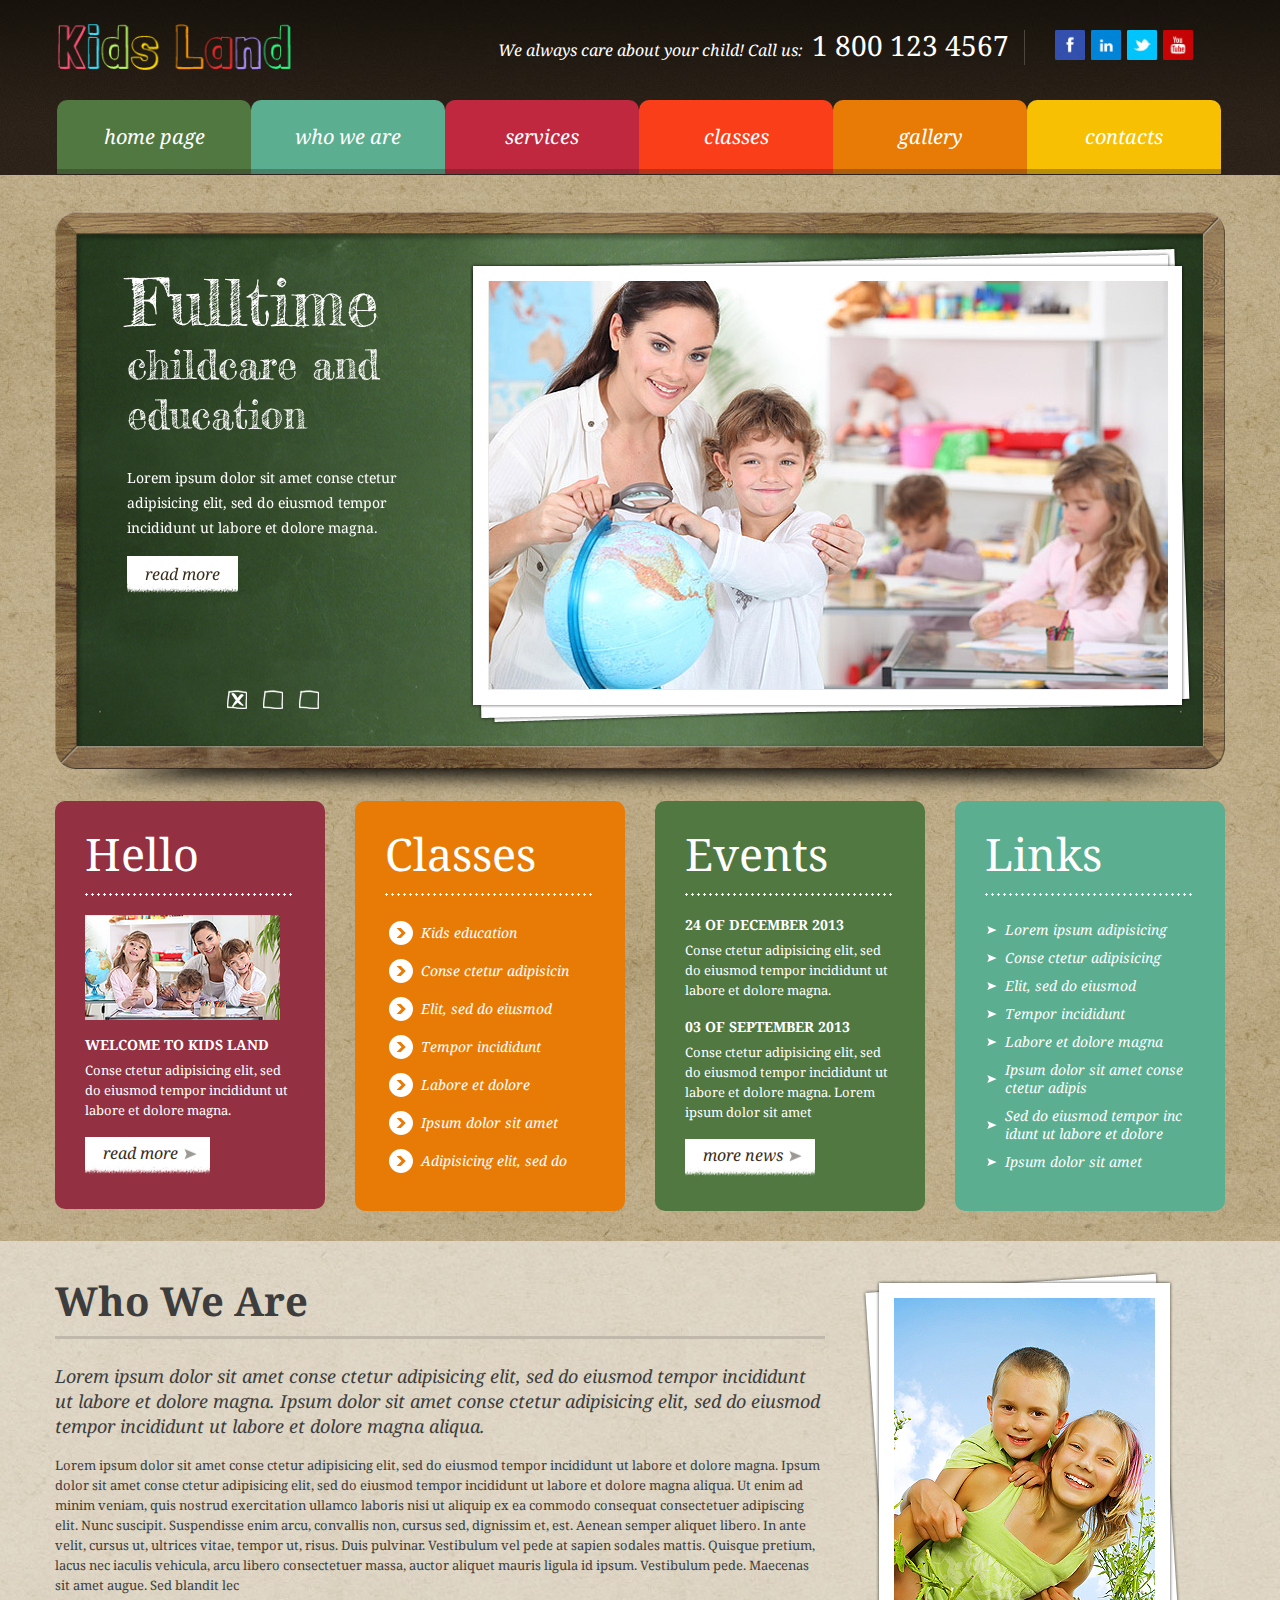
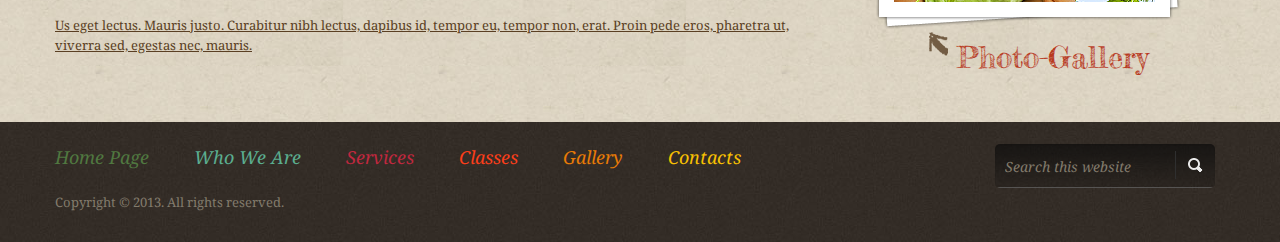
<file: html/index.html>
<!DOCTYPE html>
<html lang="en">

<head>
    <title>Home</title>
    <meta charset="utf-8">
    <meta name="viewport" content="width=device-width, initial-scale=1.0">
    <meta name="description" content="Your description">
    <meta name="keywords" content="Your keywords">
    <meta name="author" content="Your name">
    <link rel="icon" href="images/favicon.ico" type="image/x-icon">
    <link rel="shortcut icon" href="images/favicon.ico" type="image/x-icon" />
    <link rel="stylesheet" href="css/bootstrap.css" type="text/css" media="screen">
    <link rel="stylesheet" href="css/responsive.css" type="text/css" media="screen">
    <link rel="stylesheet" href="css/style.css" type="text/css" media="screen">


    <script type="text/javascript" src="js/jquery.js"></script>
    <script type="text/javascript" src="js/superfish.js"></script>
    <script type="text/javascript" src="js/jquery.easing.1.3.js"></script>
    <script type="text/javascript" src="js/jquery.flexslider.js"></script>
    <script type="text/javascript" src="js/main.js"></script>
    <!--[if lt IE 8]>
    		<div style='text-align:center'><a href="http://www.microsoft.com/windows/internet-explorer/default.aspx?ocid=ie6_countdown_bannercode"><img src="http://www.theie6countdown.com/images/upgrade.jpg"border="0"alt=""/></a></div>  
   	<![endif]-->

    <!--[if (gt IE 9)|!(IE)]><!-->
    <script type="text/javascript" src="js/jquery.mobile.customized.min.js"></script>
    <!--<![endif]-->

</head>

<body>

    <div id="bg-top">

        <div class="container">

            <!--==============================Header=================================-->
            <header>
                <div class="row top" id="header">
                </div>
                <!--==============================Nav=================================-->
                <div id="nav_section" class="pedit">
                </div>
            </header>

            <!--==============================Slider=================================-->
            <div class="slider">
                <div class="row">

                    <div class="flexslider">
                        <ul class="slides">
                            <li>
                                <div class="span4">
                                    <div class="text">
                                        <h6>Fulltime
				      			<span>
				      				childcare and education
				      			</span>
				      		</h6>
                                        <p>
                                            Lorem ipsum dolor sit amet conse ctetur adipisicing elit, sed do eiusmod tempor incididunt ut labore et dolore magna.
                                        </p>
                                        <a href="#" class="more">read more</a>
                                    </div>
                                </div>
                                <div class="span8">
                                    <div class="bg-frame">
                                        <img src="images/slide-1.jpg" />
                                    </div>
                                </div>
                            </li>
                            <li>
                                <div class="span4">
                                    <div class="text">
                                        <h6>We Care
				      			<span>
				      				about your children
				      			</span>
				      		</h6>
                                        <p>
                                            Lorem ipsum dolor sit amet conse ctetur adipisicing elit, sed do eiusmod tempor incididunt ut labore et dolore magna.
                                        </p>
                                        <a href="#" class="more">read more</a>
                                    </div>
                                </div>
                                <div class="span8">
                                    <div class="bg-frame">
                                        <img src="images/slide-2.jpg" />
                                    </div>
                                </div>
                            </li>
                            <li>
                                <div class="span4">
                                    <div class="text">
                                        <h6>You Child
				      			<span>
				      				is safe with us. Don't worry!
				      			</span>
				      		</h6>
                                        <p>
                                            Lorem ipsum dolor sit amet conse ctetur adipisicing elit, sed do eiusmod tempor incididunt ut labore et dolore magna.
                                        </p>
                                        <a href="#" class="more">read more</a>
                                    </div>
                                </div>
                                <div class="span8">
                                    <div class="bg-frame">
                                        <img src="images/slide-3.jpg" />
                                    </div>
                                </div>
                            </li>
                        </ul>
                    </div>

                    <img src="images/desk.png" class="desk" alt="">
                </div>
            </div>



            <!--==============================banners=================================-->
            <section id="banners">
                <div class="row ">
                    <!-- box -->
                    <div class="span3 red-box">
                        <div class="inner">
                            <h5>
				Hello
			</h5>
                            <img src="images/photo-1.jpg" alt="">
                            <p>
                                <b>Welcome to kids land</b>	Conse ctetur adipisicing elit, sed do eiusmod tempor incididunt ut labore et dolore magna.
                            </p>
                            <a href="#" class="read">read more</a>
                            <div class="clearfix"></div>
                        </div>
                    </div>

                    <!-- box -->
                    <div class="span3 yellow-box">
                        <div class="inner">
                            <h5>
				Classes
			</h5>
                            <ul class="list">
                                <li>Kids education</li>
                                <li>Conse ctetur adipisicin</li>
                                <li>Elit, sed do eiusmod</li>
                                <li>Tempor incididunt</li>
                                <li>Labore et dolore</li>
                                <li>Ipsum dolor sit amet</li>
                                <li>Adipisicing elit, sed do</li>
                            </ul>

                            <div class="clearfix"></div>
                        </div>
                    </div>

                    <!-- box -->
                    <div class="span3 green-box">
                        <div class="inner">
                            <h5>
				Events
			</h5>
                            <p>
                                <b>24 of December 2013</b>
                                Conse ctetur adipisicing elit, sed do eiusmod tempor incididunt ut labore et dolore magna.
                            </p>

                            <p>
                                <b>03 of September 2013</b>
                                Conse ctetur adipisicing elit, sed do eiusmod tempor incididunt ut labore et dolore magna. Lorem ipsum dolor sit amet
                            </p>
                            <a href="#" class="read">more news</a>
                            <div class="clearfix"></div>
                        </div>
                    </div>

                    <!-- box -->
                    <div class="span3 blue-box">
                        <div class="inner">
                            <h5>
				Links
			</h5>
                            <ul class="list2">
                                <li>Lorem ipsum adipisicing</li>
                                <li>Conse ctetur adipisicing</li>
                                <li>Elit, sed do eiusmod</li>
                                <li>Tempor incididunt</li>
                                <li>Labore et dolore magna</li>
                                <li>Ipsum dolor sit amet conse ctetur adipis</li>
                                <li>Sed do eiusmod tempor inc idunt ut labore et dolore</li>
                                <li>Ipsum dolor sit amet</li>
                            </ul>
                            <div class="clearfix"></div>
                        </div>
                    </div>


                </div>
            </section>


        </div>
        <!-- End Container  -->


        <!--==============================Content=================================-->
        <section id="content">
            <div class="container">
                <div class="row ">
                    <div class="span8">
                        <h1>Who We Are</h1>
                        <strong>
	  		Lorem ipsum dolor sit amet conse ctetur adipisicing elit, sed do eiusmod tempor incididunt ut labore et dolore magna. Ipsum dolor sit amet conse ctetur adipisicing elit, sed do eiusmod tempor incididunt ut labore et dolore magna aliqua. 
	  	</strong>
                        <p>
                            Lorem ipsum dolor sit amet conse ctetur adipisicing elit, sed do eiusmod tempor incididunt ut labore et dolore magna. Ipsum dolor sit amet conse ctetur adipisicing elit, sed do eiusmod tempor incididunt ut labore et dolore magna aliqua. Ut enim ad minim veniam, quis nostrud exercitation ullamco laboris nisi ut aliquip ex ea commodo consequat consectetuer adipiscing elit. Nunc suscipit. Suspendisse enim arcu, convallis non, cursus sed, dignissim et, est. Aenean semper aliquet libero. In ante velit, cursus ut, ultrices vitae, tempor ut, risus. Duis pulvinar. Vestibulum vel pede at sapien sodales mattis. Quisque pretium, lacus nec iaculis vehicula, arcu libero consectetuer massa, auctor aliquet mauris ligula id ipsum. Vestibulum pede. Maecenas sit amet augue. Sed blandit lec
                            <br>
                            <br>

                            <a href="#">Us eget lectus. Mauris justo. Curabitur nibh lectus, dapibus id, tempor eu, tempor non, erat. Proin pede eros, pharetra ut, viverra sed, egestas nec, mauris.</a> 
                        </p>
                        <div class="clearfix padcontent"></div>
                    </div>

                    <div class="span4 photo-pic">
                        <a href="index-4.html">
                            <img src="images/gallery-pic.png" alt="">
                            <div class="clearfix "></div>
                            <p>Photo-Gallery</p>
                        </a>
                    </div>

                    <div class="clearfix padcontent"></div>

                </div>
            </div>
            <!-- End Container  -->
        </section>

        <!-- {%   Footer   %} -->

        <footer>
            <div class="bg_center_footer">

                <!-- End Container  -->
            </div>
        </footer>



    </div>
    <!-- bg top  -->
    <script type="text/javascript" src="js/bootstrap.js"></script>
    <script>
        $(function () {
            $("#header").load("header.html");


            $("#nav_section").load("nav.html", function () {
                $(this).find(".sf-menu a[href$='" + getPageName() + "']").parent().addClass("active");
            })


            $(".bg_center_footer").load("footer.html", function () {
                $(this).find(".container a[href$='" + getPageName() + "']").parent().addClass("active");
            })

            function getPageName() {
                var url = window.location.pathname;
                var index = url.lastIndexOf(" / ") + 2;
                return url.substr(index);
            }
        });
    </script>
</body>

</html>
</file>
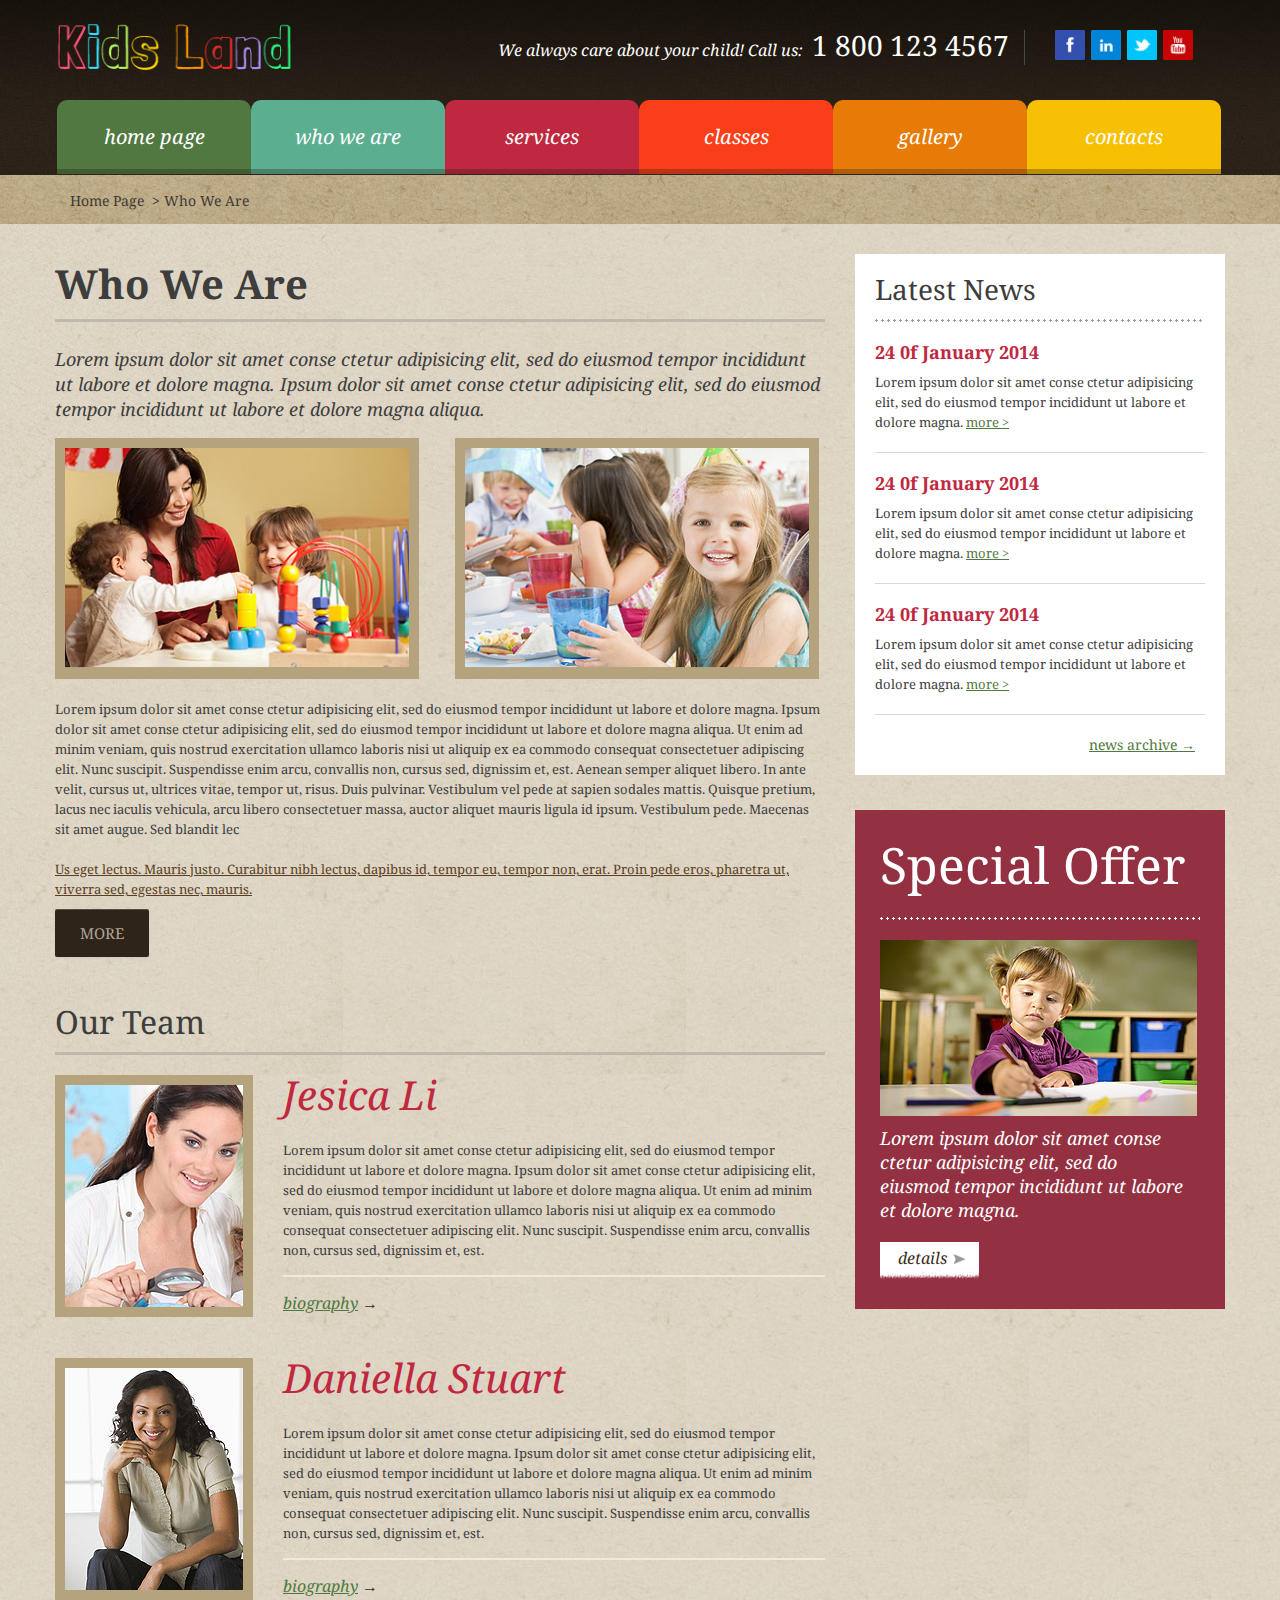
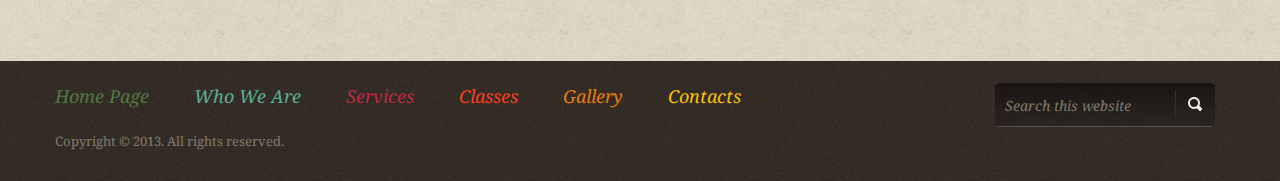
<file: html/index-1.html>
<!DOCTYPE html>
<html lang="en">

<head>
    <title>About Us</title>
    <meta charset="utf-8">
    <meta name="viewport" content="width=device-width, initial-scale=1.0">
    <meta name="description" content="Your description">
    <meta name="keywords" content="Your keywords">
    <meta name="author" content="Your name">
    <link rel="icon" href="images/favicon.ico" type="image/x-icon">
    <link rel="shortcut icon" href="images/favicon.ico" type="image/x-icon" />
    <link rel="stylesheet" href="css/bootstrap.css" type="text/css" media="screen">
    <link rel="stylesheet" href="css/responsive.css" type="text/css" media="screen">
    <link rel="stylesheet" href="css/style.css" type="text/css" media="screen">


    <script type="text/javascript" src="js/jquery.js"></script>
    <script type="text/javascript" src="js/superfish.js"></script>
    <script type="text/javascript" src="js/jquery.easing.1.3.js"></script>
    <script type="text/javascript" src="js/jquery.flexslider.js"></script>
    <script type="text/javascript" src="js/main.js"></script>
    <!--[if lt IE 8]>
    		<div style='text-align:center'><a href="http://www.microsoft.com/windows/internet-explorer/default.aspx?ocid=ie6_countdown_bannercode"><img src="http://www.theie6countdown.com/images/upgrade.jpg"border="0"alt=""/></a></div>  
   	<![endif]-->

    <!--[if (gt IE 9)|!(IE)]><!-->
    <script type="text/javascript" src="js/jquery.mobile.customized.min.js"></script>
    <!--<![endif]-->

</head>

<body>

    <div id="bg-top">

        <div class="container">

            <!--==============================Header=================================-->
            <header>

                <div id="header" class="row top">
                </div>

                <!--==============================Nav=================================-->
                <div id="nav_section">
                </div>

                <!--==============================End Nav=================================-->

            </header>




            <!--============================== CRUMB =================================-->
            <p class="breadcrumb">
                <a href="index.html">Home Page</a> &gt; Who We Are
            </p>


        </div>
        <!-- End Container  -->


        <!--==============================Content=================================-->
        <section id="content">
            <div class="container">
                <div class="row ">
                    <div class="span8">
                        <h1>Who We Are</h1>
                        <strong>
	  		Lorem ipsum dolor sit amet conse ctetur adipisicing elit, sed do eiusmod tempor incididunt ut labore et dolore magna. Ipsum dolor sit amet conse ctetur adipisicing elit, sed do eiusmod tempor incididunt ut labore et dolore magna aliqua. 
	  	</strong>

                        <div class="row">
                            <div class="span4">
                                <img src="images/photo-2.jpg" alt="" class="photo">
                            </div>
                            <div class="span4">
                                <img src="images/photo-3.jpg" alt="" class="photo">
                            </div>
                            <div class="clearfix padcontent_small"></div>
                        </div>

                        <p>
                            Lorem ipsum dolor sit amet conse ctetur adipisicing elit, sed do eiusmod tempor incididunt ut labore et dolore magna. Ipsum dolor sit amet conse ctetur adipisicing elit, sed do eiusmod tempor incididunt ut labore et dolore magna aliqua. Ut enim ad minim veniam, quis nostrud exercitation ullamco laboris nisi ut aliquip ex ea commodo consequat consectetuer adipiscing elit. Nunc suscipit. Suspendisse enim arcu, convallis non, cursus sed, dignissim et, est. Aenean semper aliquet libero. In ante velit, cursus ut, ultrices vitae, tempor ut, risus. Duis pulvinar. Vestibulum vel pede at sapien sodales mattis. Quisque pretium, lacus nec iaculis vehicula, arcu libero consectetuer massa, auctor aliquet mauris ligula id ipsum. Vestibulum pede. Maecenas sit amet augue. Sed blandit lec
                            <br>
                            <br>

                            <a href="#">Us eget lectus. Mauris justo. Curabitur nibh lectus, dapibus id, tempor eu, tempor non, erat. Proin pede eros, pharetra ut, viverra sed, egestas nec, mauris.</a> 
                            <br>
                            <a href="#" class="btn">More</a>
                        </p>
                        <div class="clearfix padcontent"></div>

                        <h2>Our Team</h2>

                        <div class="team">
                            <img src="images/photo-5.jpg" alt="" class="pull-left photo right_20">
                            <div class="dis-table">
                                <span class="title">
					Jesica Li
				</span>
                                <br>
                                <p>
                                    Lorem ipsum dolor sit amet conse ctetur adipisicing elit, sed do eiusmod tempor incididunt ut labore et dolore magna. Ipsum dolor sit amet conse ctetur adipisicing elit, sed do eiusmod tempor incididunt ut labore et dolore magna aliqua. Ut enim ad minim veniam, quis nostrud exercitation ullamco laboris nisi ut aliquip ex ea commodo consequat consectetuer adipiscing elit. Nunc suscipit. Suspendisse enim arcu, convallis non, cursus sed, dignissim et, est.
                                </p>
                                <a href="#"><span>biography</span> <em>&rarr;</em></a>
                            </div>

                        </div>

                        <div class="team">
                            <img src="images/photo-6.jpg" alt="" class="pull-left photo right_20">
                            <div class="dis-table">
                                <span class="title">
					Daniella Stuart
				</span>
                                <br>
                                <p>
                                    Lorem ipsum dolor sit amet conse ctetur adipisicing elit, sed do eiusmod tempor incididunt ut labore et dolore magna. Ipsum dolor sit amet conse ctetur adipisicing elit, sed do eiusmod tempor incididunt ut labore et dolore magna aliqua. Ut enim ad minim veniam, quis nostrud exercitation ullamco laboris nisi ut aliquip ex ea commodo consequat consectetuer adipiscing elit. Nunc suscipit. Suspendisse enim arcu, convallis non, cursus sed, dignissim et, est.
                                </p>
                                <a href="#"><span>biography</span> <em>&rarr;</em></a>
                            </div>

                        </div>

                    </div>

                    <div class="span4">
                        <div class="latest">
                            <h3>Latest News</h3>
                            <p>
                                <b>24 0f January 2014</b>
                                Lorem ipsum dolor sit amet conse ctetur adipisicing elit, sed do eiusmod tempor incididunt ut labore et dolore magna. <a href="#">more &gt;</a>
                            </p>

                            <p>
                                <b>24 0f January 2014</b>
                                Lorem ipsum dolor sit amet conse ctetur adipisicing elit, sed do eiusmod tempor incididunt ut labore et dolore magna. <a href="#">more &gt;</a>
                            </p>

                            <p>
                                <b>24 0f January 2014</b>
                                Lorem ipsum dolor sit amet conse ctetur adipisicing elit, sed do eiusmod tempor incididunt ut labore et dolore magna. <a href="#">more &gt;</a>
                            </p>

                            <div class="clearfix"></div>

                            <a href="#" class="arhive">news archive <em>&rarr;</em></a>
                            <div class="clearfix padcontent_small"></div>
                        </div>

                        <div class="clearfix padcontent"></div>


                        <div class="offers">
                            <h4>Special Offer</h4>
                            <img src="images/photo-4.jpg" alt="" class="">
                            <p>
                                Lorem ipsum dolor sit amet conse ctetur adipisicing elit, sed do eiusmod tempor incididunt ut labore et dolore magna.
                            </p>
                            <a href="#" class="read">details</a>
                            <div class="clearfix padcontent_small"></div>
                        </div>

                    </div>

                    <div class="clearfix padcontent"></div>

                </div>
            </div>
            <!-- End Container  -->
        </section>

        <!-- {%   Footer   %} -->

        <footer>
            <div class="bg_center_footer">
            </div>
        </footer>



    </div>
    <!-- bg top  -->
    <script type="text/javascript" src="js/bootstrap.js"></script>
    <script>
        $(function () {
            $("#header").load("header.html");


             $("#nav_section").load("nav.html", function () {
                $(this).find(".sf-menu a[href$='" + getPageName() + "']").parent().addClass("active");
            })


            $(".bg_center_footer").load("footer.html", function () {
                $(this).find(".container a[href$='" + getPageName() + "']").parent().addClass("active");
            })

            function getPageName() {
                var url = window.location.pathname;
                var index = url.lastIndexOf(" / ") + 2;
                return url.substr(index);
            }
        });
    </script>
</body>

</html>
</file>
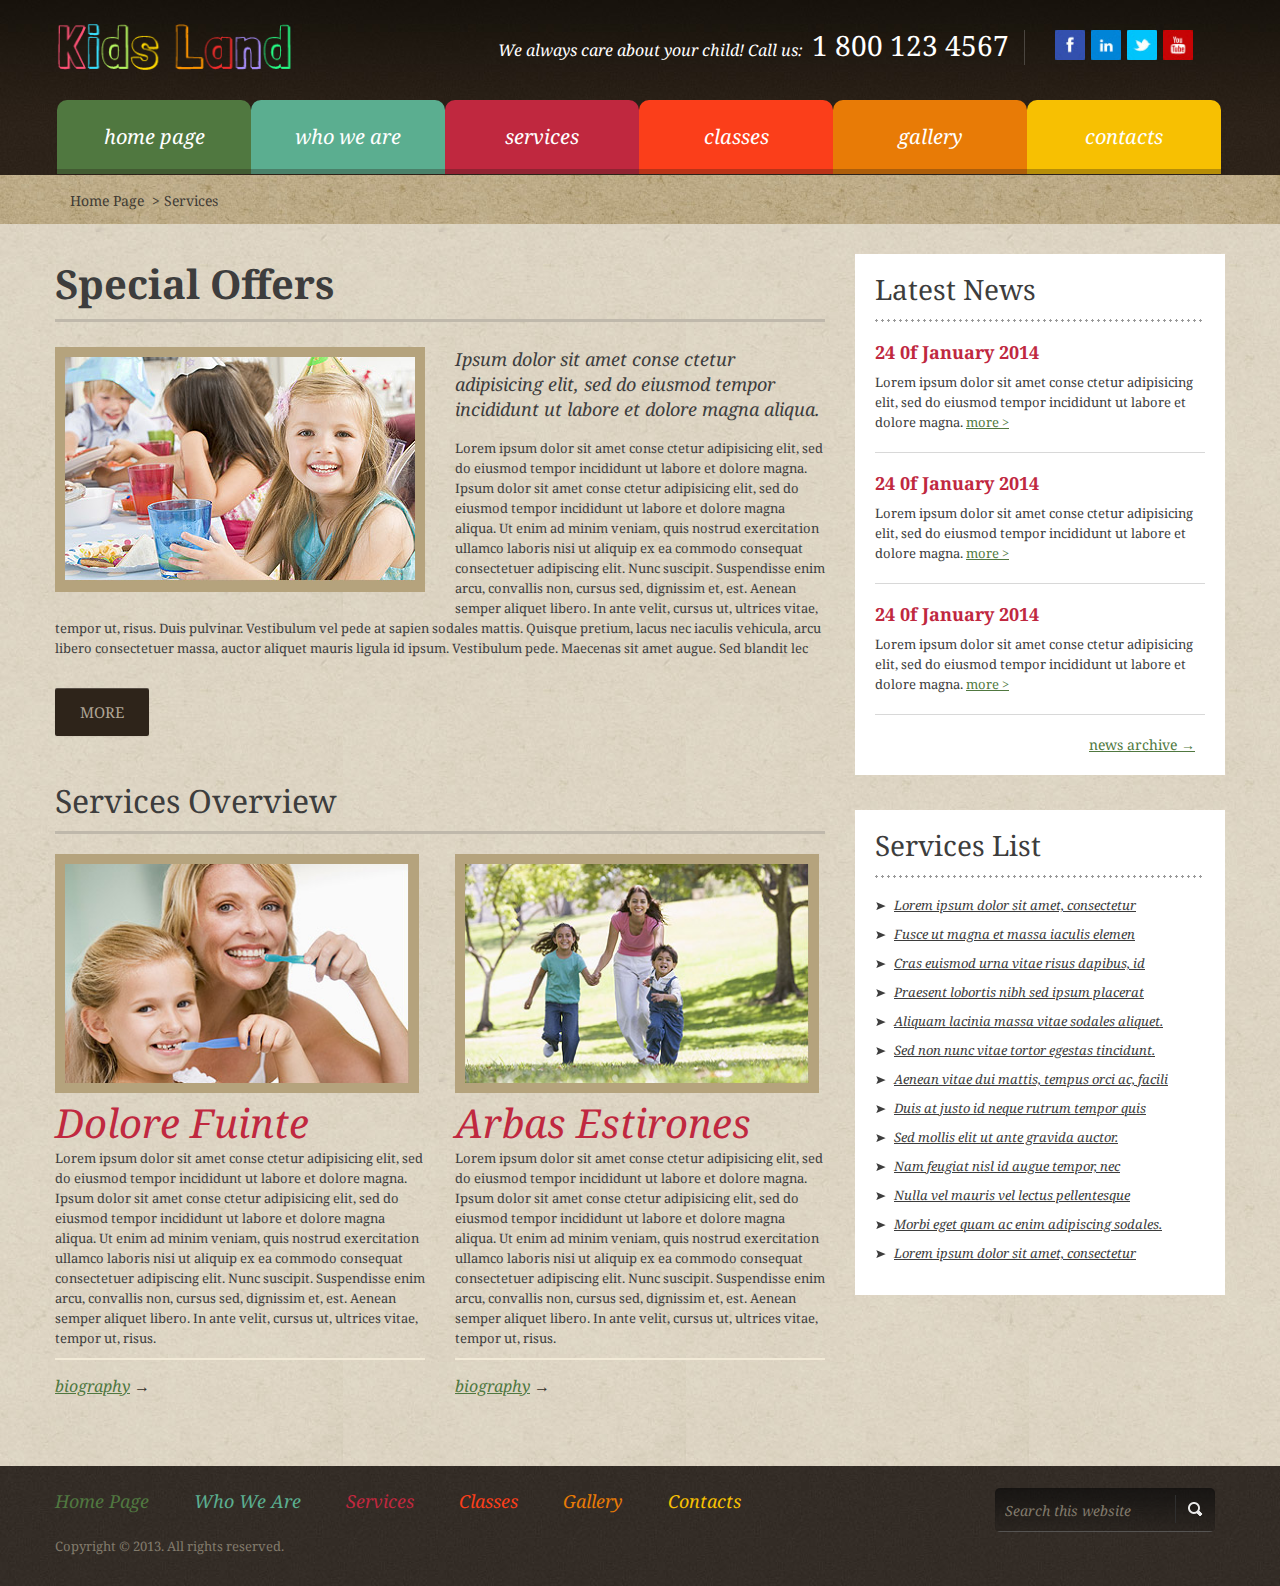
<file: html/index-2.html>
<!DOCTYPE html>
<html lang="en">
<head>
    <title>Services</title>
    <meta charset="utf-8">
	<meta name="viewport" content="width=device-width, initial-scale=1.0">
    <meta name="description" content="Your description">
    <meta name="keywords" content="Your keywords">
    <meta name="author" content="Your name">
    <link rel="icon" href="images/favicon.ico" type="image/x-icon">
    <link rel="shortcut icon" href="images/favicon.ico" type="image/x-icon" />
    <link rel="stylesheet" href="css/bootstrap.css" type="text/css" media="screen">
    <link rel="stylesheet" href="css/responsive.css" type="text/css" media="screen">
    <link rel="stylesheet" href="css/style.css" type="text/css" media="screen">
		

  	<script type="text/javascript" src="js/jquery.js"></script>
    <script type="text/javascript" src="js/superfish.js"></script>
    <script type="text/javascript" src="js/jquery.easing.1.3.js"></script>
  	<script type="text/javascript" src="js/jquery.flexslider.js"></script>
  	<script type="text/javascript" src="js/main.js"></script>
  	<!--[if lt IE 8]>
    		<div style='text-align:center'><a href="http://www.microsoft.com/windows/internet-explorer/default.aspx?ocid=ie6_countdown_bannercode"><img src="http://www.theie6countdown.com/images/upgrade.jpg"border="0"alt=""/></a></div>  
   	<![endif]-->
    
    <!--[if (gt IE 9)|!(IE)]><!-->
    <script type="text/javascript" src="js/jquery.mobile.customized.min.js"></script>
    <!--<![endif]-->
    
</head>

<body>

<div id="bg-top">

	<div class="container">

<!--==============================Header=================================-->
		<header>

			<div id="header" class="row top">
			</div>
    
    <!--==============================Nav=================================-->          
		    <div id="nav_section">	 
		    </div>

	<!--==============================End Nav=================================-->

	</header>



<!--============================== CRUMB =================================--> 
<p class="breadcrumb">
	<a href="index.html">Home Page</a> &gt;  Services
</p>
	

</div><!-- End Container  -->


<!--==============================Content=================================--> 
<section id="content">
  <div class="container">
    <div class="row ">
	  <div class="span8">
	  	<h1>Special Offers</h1>
	  	<img src="images/photo-3.jpg" alt="" class="photo pull-left right_20">
	  	<strong>
	  	 Ipsum dolor sit amet conse ctetur adipisicing elit, sed do eiusmod tempor incididunt ut labore et dolore magna aliqua. 
	  	</strong>
	  	
	  	<p>
	  		Lorem ipsum dolor sit amet conse ctetur adipisicing elit, sed do eiusmod tempor incididunt ut labore et dolore magna. Ipsum dolor sit amet conse ctetur adipisicing elit, sed do eiusmod tempor incididunt ut labore et dolore magna aliqua. Ut enim ad minim veniam, quis nostrud exercitation ullamco laboris nisi ut aliquip ex ea commodo consequat consectetuer adipiscing elit. Nunc suscipit. Suspendisse enim arcu, convallis non, cursus sed, dignissim et, est. Aenean semper aliquet libero. In ante velit, cursus ut, ultrices vitae, tempor ut, risus. Duis pulvinar. Vestibulum vel pede at sapien sodales mattis. Quisque pretium, lacus nec iaculis vehicula, arcu libero consectetuer massa, auctor aliquet mauris ligula id ipsum. Vestibulum pede. Maecenas sit amet augue. Sed blandit lec<br><br>

	  		
	  		<a href="#" class="btn">More</a>
	  	</p>
	  	<div class="clearfix padcontent"></div>

		<h2>Services Overview </h2>

		<div class="row">

			<div class="span4">
				<img src="images/photo-7.jpg" alt="" class="photo ">
				<span class="title">Dolore Fuinte</span>
				<p>
					Lorem ipsum dolor sit amet conse ctetur adipisicing elit, sed do eiusmod tempor incididunt ut labore et dolore magna. Ipsum dolor sit amet conse ctetur adipisicing elit, sed do eiusmod tempor incididunt ut labore et dolore magna aliqua. Ut enim ad minim veniam, quis nostrud exercitation ullamco laboris nisi ut aliquip ex ea commodo consequat consectetuer adipiscing elit.

					Nunc suscipit. Suspendisse enim arcu, convallis non, cursus sed, dignissim et, est. Aenean semper aliquet libero. In ante velit, cursus ut, ultrices vitae, tempor ut, risus. 
				</p>
				<a href="#" class="next"><span>biography</span> <em>&rarr;</em></a>

			</div>

			<div class="span4">
				<img src="images/photo-8.jpg" alt="" class="photo ">
				<span class="title">Arbas Estirones</span>
				<p>
					Lorem ipsum dolor sit amet conse ctetur adipisicing elit, sed do eiusmod tempor incididunt ut labore et dolore magna. Ipsum dolor sit amet conse ctetur adipisicing elit, sed do eiusmod tempor incididunt ut labore et dolore magna aliqua. Ut enim ad minim veniam, quis nostrud exercitation ullamco laboris nisi ut aliquip ex ea commodo consequat consectetuer adipiscing elit.

					Nunc suscipit. Suspendisse enim arcu, convallis non, cursus sed, dignissim et, est. Aenean semper aliquet libero. In ante velit, cursus ut, ultrices vitae, tempor ut, risus. 
				</p>
				<a href="#" class="next"><span>biography</span> <em>&rarr;</em></a>

			</div>
	  	<div class="clearfix padcontent"></div>

		</div>

	  </div>

	  <div class="span4">
	  	<div class="latest">
	  		<h3>Latest News</h3>
	  		<p>
	  			<b>24 0f January 2014</b>
	  			Lorem ipsum dolor sit amet conse ctetur adipisicing elit, sed do eiusmod tempor incididunt ut labore et dolore magna. <a href="#">more &gt;</a>
	  		</p>

	  		<p>
	  			<b>24 0f January 2014</b>
	  			Lorem ipsum dolor sit amet conse ctetur adipisicing elit, sed do eiusmod tempor incididunt ut labore et dolore magna. <a href="#">more &gt;</a>
	  		</p>

	  		<p>
	  			<b>24 0f January 2014</b>
	  			Lorem ipsum dolor sit amet conse ctetur adipisicing elit, sed do eiusmod tempor incididunt ut labore et dolore magna. <a href="#">more &gt;</a>
	  		</p>

	  		<div class="clearfix"></div>
	
	  		<a href="#" class="arhive">news archive <em>&rarr;</em></a>
	  		<div class="clearfix padcontent_small"></div>
	  	</div>

	  		<div class="clearfix padcontent"></div>


	  	<div class="latest">
	  		<h3>Services List</h3>
	  		
	  		<ul class="black-list">
	  			<li><a href="#">Lorem ipsum dolor sit amet, consectetur</a></li>
	  			<li><a href="#">Fusce ut magna et massa iaculis elemen</a></li>
	  			<li><a href="#">Cras euismod urna vitae risus dapibus, id</a></li>
		  		<li><a href="#">Praesent lobortis nibh sed ipsum placerat</a></li>
	  			<li><a href="#">Aliquam lacinia massa vitae sodales aliquet.</a></li>
		  		<li><a href="#">Sed non nunc vitae tortor egestas tincidunt.</a></li>
		  		<li><a href="#">Aenean vitae dui mattis, tempus orci ac, facili</a></li>
		  		<li><a href="#">Duis at justo id neque rutrum tempor quis</a></li>
		  		<li><a href="#">Sed mollis elit ut ante gravida auctor.</a></li>
		  		<li><a href="#">Nam feugiat nisl id augue tempor, nec</a></li>
		  		<li><a href="#">Nulla vel mauris vel lectus pellentesque</a></li>
		  		<li><a href="#">Morbi eget quam ac enim adipiscing sodales.</a></li>
		  		<li><a href="#">Lorem ipsum dolor sit amet, consectetur</a></li>
	  		</ul>


	  		<div class="clearfix padcontent_small"></div>
	  	</div>
	  
	  </div>

	  <div class="clearfix padcontent"></div>

    </div> 
  </div><!-- End Container  -->
</section>

<!-- {%   Footer   %} -->

<footer>
	<div class="bg_center_footer">	
	</div>
</footer>



</div><!-- bg top  -->
<script type="text/javascript" src="js/bootstrap.js"></script>
     <script>
        $(function () {
            $("#header").load("header.html");


            $("#nav_section").load("nav.html", function () {
                $(this).find(".sf-menu a[href$='" + getPageName() + "']").parent().addClass("active");
            })


            $(".bg_center_footer").load("footer.html", function () {
                $(this).find(".container a[href$='" + getPageName() + "']").parent().addClass("active");
            })

            function getPageName() {
                var url = window.location.pathname;
                var index = url.lastIndexOf(" / ") + 2;
                return url.substr(index);
            }
        });
    </script>
</body>
</html>
</file>
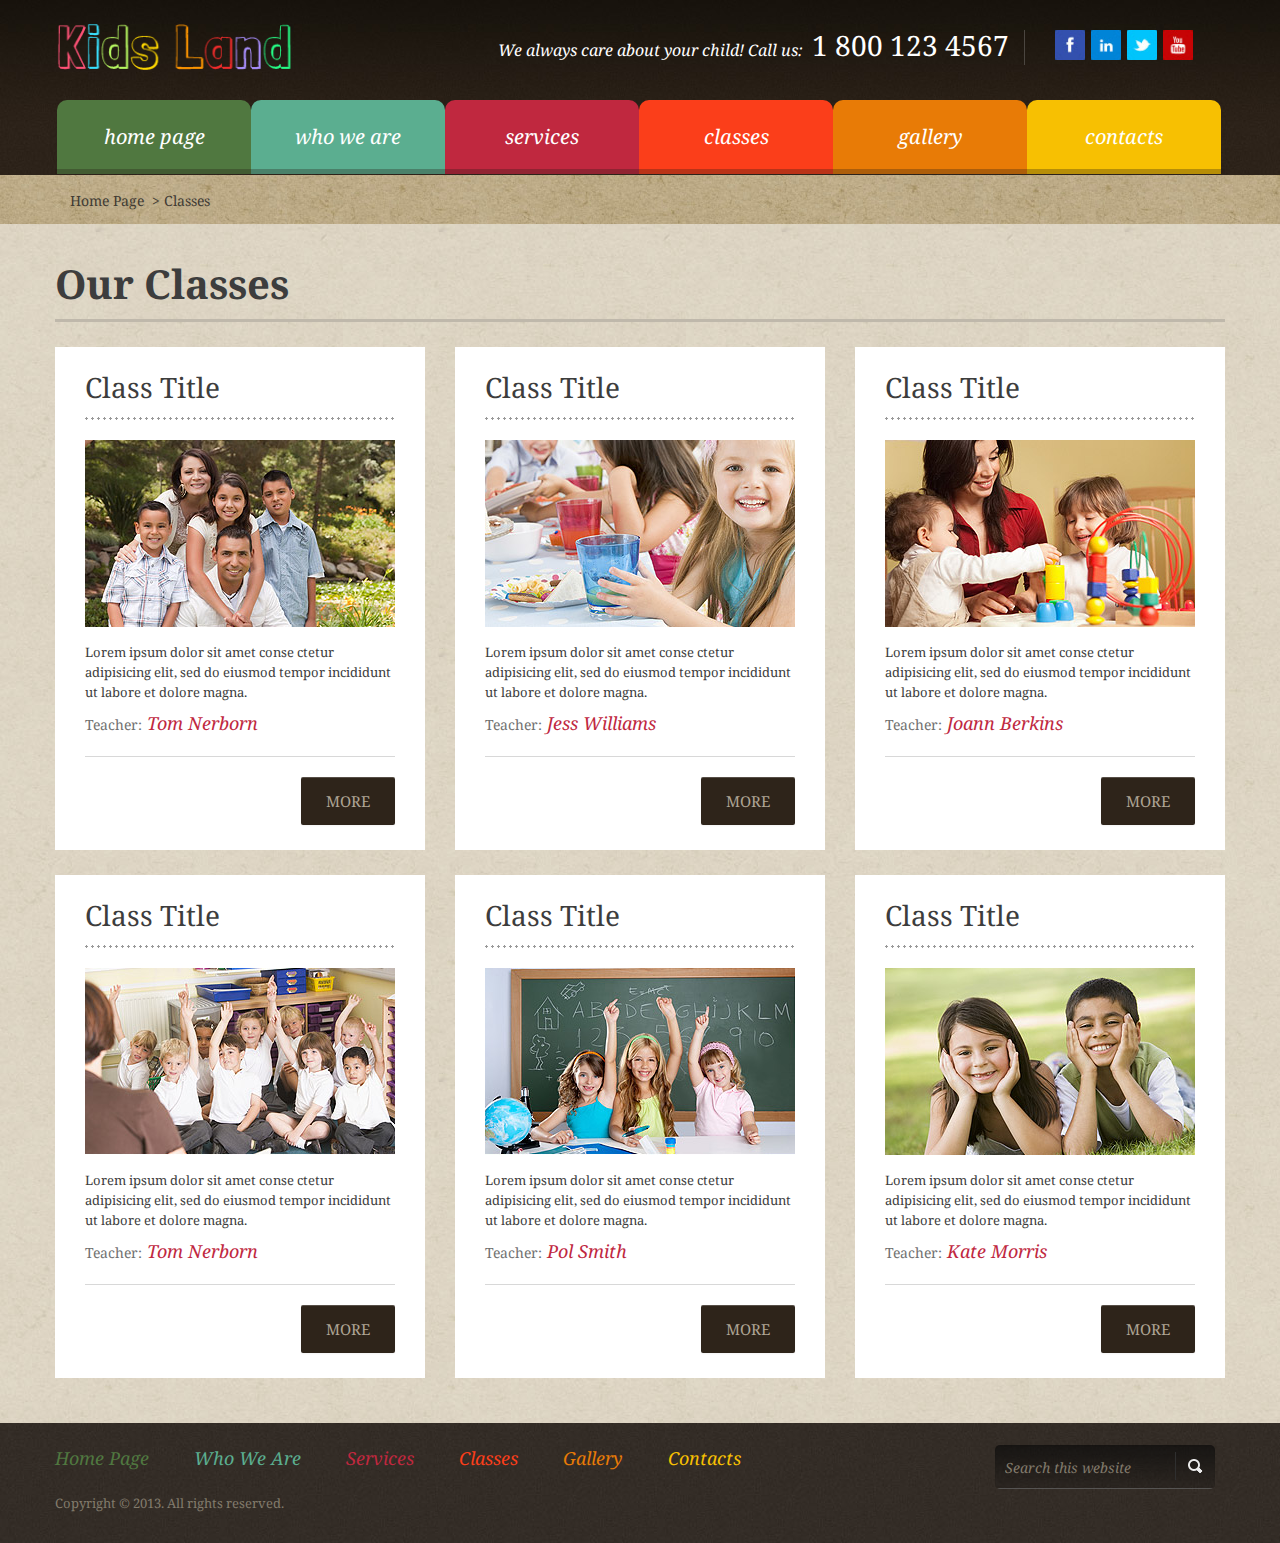
<file: html/index-3.html>
<!DOCTYPE html>
<html lang="en">

<head>
    <title>Classes</title>
    <meta charset="utf-8">
    <meta name="viewport" content="width=device-width, initial-scale=1.0">
    <meta name="description" content="Your description">
    <meta name="keywords" content="Your keywords">
    <meta name="author" content="Your name">
    <link rel="icon" href="images/favicon.ico" type="image/x-icon">
    <link rel="shortcut icon" href="images/favicon.ico" type="image/x-icon" />
    <link rel="stylesheet" href="css/bootstrap.css" type="text/css" media="screen">
    <link rel="stylesheet" href="css/responsive.css" type="text/css" media="screen">
    <link rel="stylesheet" href="css/style.css" type="text/css" media="screen">


    <script type="text/javascript" src="js/jquery.js"></script>
    <script type="text/javascript" src="js/superfish.js"></script>
    <script type="text/javascript" src="js/jquery.easing.1.3.js"></script>
    <script type="text/javascript" src="js/jquery.flexslider.js"></script>
    <script type="text/javascript" src="js/main.js"></script>
    <!--[if lt IE 8]>
    		<div style='text-align:center'><a href="http://www.microsoft.com/windows/internet-explorer/default.aspx?ocid=ie6_countdown_bannercode"><img src="http://www.theie6countdown.com/images/upgrade.jpg"border="0"alt=""/></a></div>  
   	<![endif]-->

    <!--[if (gt IE 9)|!(IE)]><!-->
    <script type="text/javascript" src="js/jquery.mobile.customized.min.js"></script>
    <!--<![endif]-->

</head>

<body>

    <div id="bg-top">

        <div class="container">

            <!--==============================Header=================================-->
            <header>

                <div id="header" class="row top">
                </div>

                <!--==============================Nav=================================-->
                <div id="nav_section">
                </div>

                <!--==============================End Nav=================================-->

            </header>



            <!--============================== CRUMB =================================-->
            <p class="breadcrumb">
                <a href="index.html">Home Page</a> &gt; Classes
            </p>


        </div>
        <!-- End Container  -->


        <!--==============================Content=================================-->
        <section id="content">
            <div class="container">
                <div class="row ">
                    <div class="span12">
                        <h1>Our Classes</h1>

                        <div class="row classes">

                            <!-- RRRRRRRRRRRRRRRRR Class RRRRRRRRRRRRRRRRRR -->
                            <div class="span4">
                                <div class="inner">
                                    <h3>Class Title</h3>
                                    <img src="images/photo-10.jpg" alt="">
                                    <p>
                                        Lorem ipsum dolor sit amet conse ctetur adipisicing elit, sed do eiusmod tempor incididunt ut labore et dolore magna.
                                        <span>Teacher:<b> Tom Nerborn</b></span>
                                    </p>
                                    <a href="#" class="btn pull-right">More</a>
                                </div>
                            </div>


                            <!-- RRRRRRRRRRRRRRRRR Class RRRRRRRRRRRRRRRRRR -->
                            <div class="span4">
                                <div class="inner">
                                    <h3>Class Title</h3>
                                    <img src="images/photo-11.jpg" alt="">
                                    <p>
                                        Lorem ipsum dolor sit amet conse ctetur adipisicing elit, sed do eiusmod tempor incididunt ut labore et dolore magna.
                                        <span>Teacher:<b> Jess Williams</b></span>
                                    </p>
                                    <a href="#" class="btn pull-right">More</a>
                                </div>
                            </div>


                            <!-- RRRRRRRRRRRRRRRRR Class RRRRRRRRRRRRRRRRRR -->
                            <div class="span4">
                                <div class="inner">
                                    <h3>Class Title</h3>
                                    <img src="images/photo-12.jpg" alt="">
                                    <p>
                                        Lorem ipsum dolor sit amet conse ctetur adipisicing elit, sed do eiusmod tempor incididunt ut labore et dolore magna.
                                        <span>Teacher:<b> Joann Berkins</b></span>
                                    </p>
                                    <a href="#" class="btn pull-right">More</a>
                                </div>
                            </div>


                            <!-- RRRRRRRRRRRRRRRRR Class RRRRRRRRRRRRRRRRRR -->
                            <div class="span4">
                                <div class="inner">
                                    <h3>Class Title</h3>
                                    <img src="images/photo-13.jpg" alt="">
                                    <p>
                                        Lorem ipsum dolor sit amet conse ctetur adipisicing elit, sed do eiusmod tempor incididunt ut labore et dolore magna.
                                        <span>Teacher:<b> Tom Nerborn</b></span>
                                    </p>
                                    <a href="#" class="btn pull-right">More</a>
                                </div>
                            </div>


                            <!-- RRRRRRRRRRRRRRRRR Class RRRRRRRRRRRRRRRRRR -->
                            <div class="span4">
                                <div class="inner">
                                    <h3>Class Title</h3>
                                    <img src="images/photo-14.jpg" alt="">
                                    <p>
                                        Lorem ipsum dolor sit amet conse ctetur adipisicing elit, sed do eiusmod tempor incididunt ut labore et dolore magna.
                                        <span>Teacher:<b> Pol Smith</b></span>
                                    </p>
                                    <a href="#" class="btn pull-right">More</a>
                                </div>
                            </div>


                            <!-- RRRRRRRRRRRRRRRRR Class RRRRRRRRRRRRRRRRRR -->
                            <div class="span4">
                                <div class="inner">
                                    <h3>Class Title</h3>
                                    <img src="images/photo-15.jpg" alt="">
                                    <p>
                                        Lorem ipsum dolor sit amet conse ctetur adipisicing elit, sed do eiusmod tempor incididunt ut labore et dolore magna.
                                        <span>Teacher:<b> Kate Morris</b></span>
                                    </p>
                                    <a href="#" class="btn pull-right">More</a>
                                </div>
                            </div>


                        </div>

                        <div class="clearfix "></div>

                    </div>

                    <div class="clearfix padcontent"></div>

                </div>
            </div>
            <!-- End Container  -->
        </section>

        <!-- {%   Footer   %} -->

        <footer>
            <div class="bg_center_footer">
            </div>
        </footer>



    </div>
    <!-- bg top  -->
    <script type="text/javascript" src="js/bootstrap.js"></script>
    <script>
        $(function () {
            $("#header").load("header.html");


            $("#nav_section").load("nav.html", function () {
                $(this).find(".sf-menu a[href$='" + getPageName() + "']").parent().addClass("active");
            })


            $(".bg_center_footer").load("footer.html", function () {
                $(this).find(".container a[href$='" + getPageName() + "']").parent().addClass("active");
            })

            function getPageName() {
                var url = window.location.pathname;
                var index = url.lastIndexOf(" / ") + 2;
                return url.substr(index);
            }
        });
    </script>
</body>

</html>
</file>
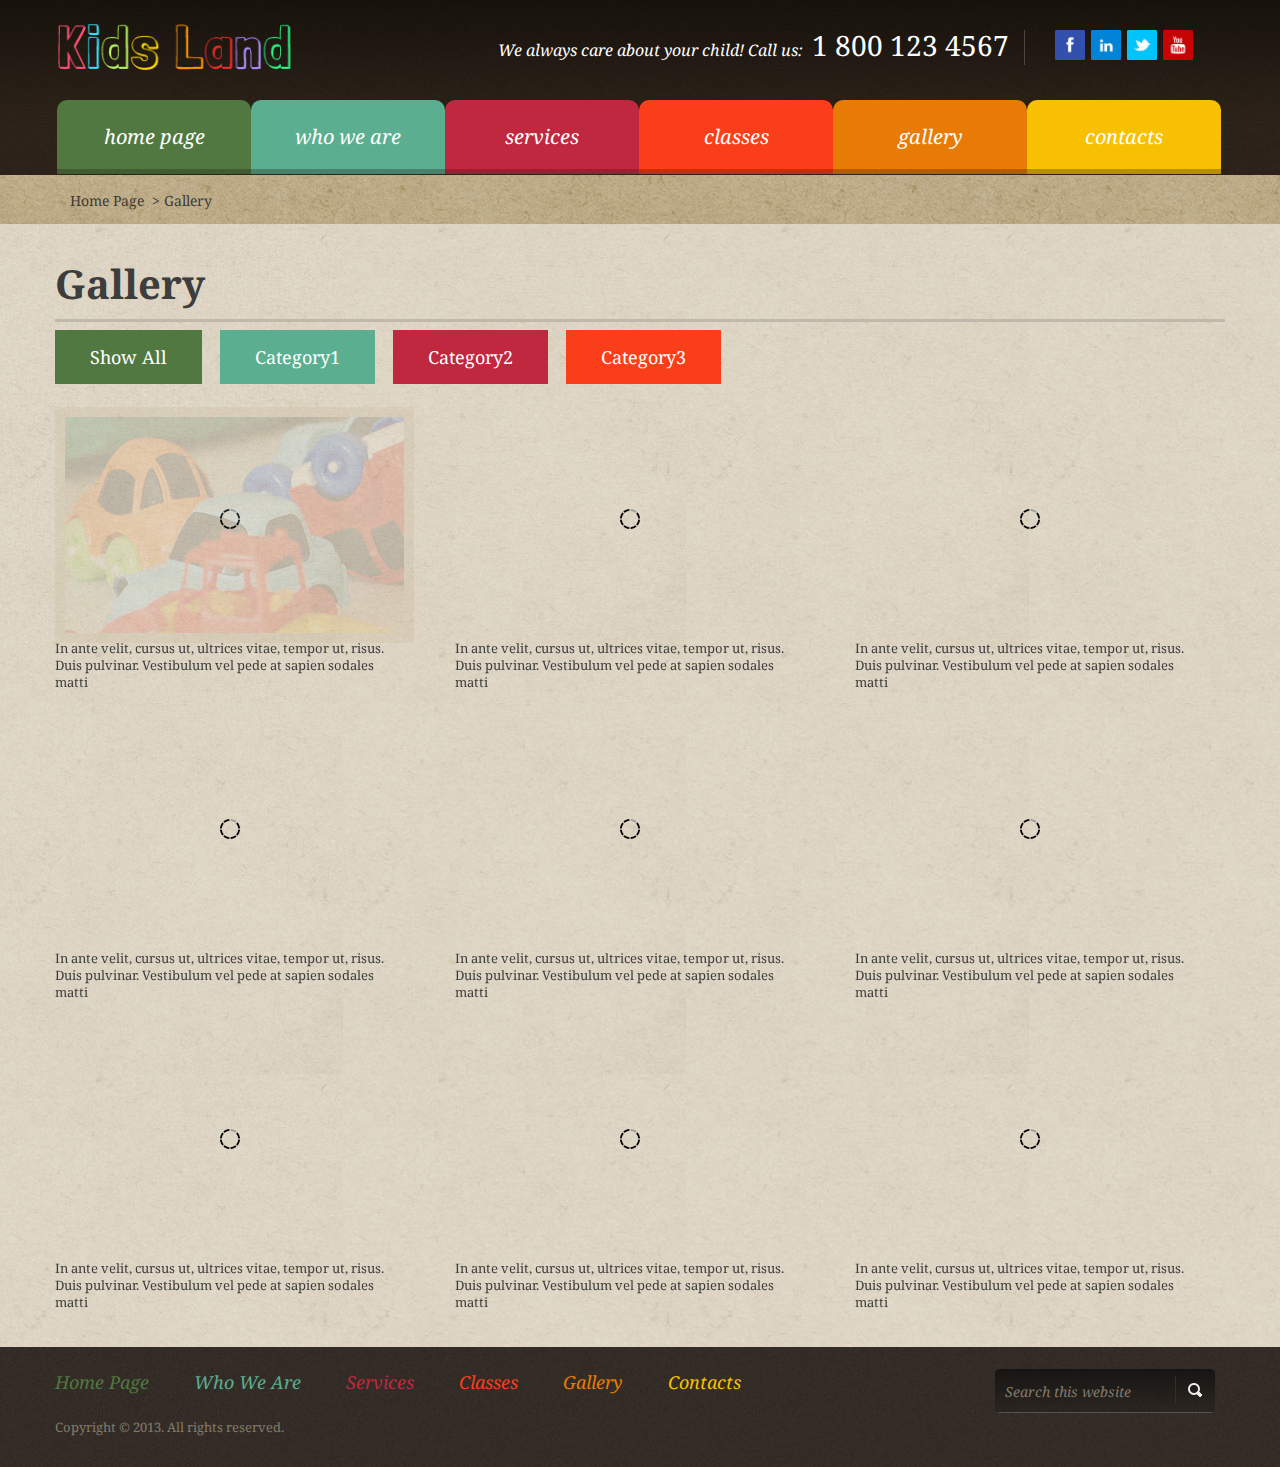
<file: html/index-4.html>
<!DOCTYPE html>
<html lang="en">
<head>
    <title>Gallery</title>
    <meta charset="utf-8">
	<meta name="viewport" content="width=device-width, initial-scale=1.0">
    <meta name="description" content="Your description">
    <meta name="keywords" content="Your keywords">
    <meta name="author" content="Your name">
    <link rel="icon" href="images/favicon.ico" type="image/x-icon">
    <link rel="shortcut icon" href="images/favicon.ico" type="image/x-icon" />
    <link rel="stylesheet" href="css/bootstrap.css" type="text/css" media="screen">
    <link rel="stylesheet" href="css/responsive.css" type="text/css" media="screen">
    <link rel="stylesheet" href="css/style.css" type="text/css" media="screen">
	<link rel="stylesheet" href="css/touchTouch.css" type="text/css" media="screen">
		

  	<script type="text/javascript" src="js/jquery.js"></script>
    <script type="text/javascript" src="js/superfish.js"></script>
    <script type="text/javascript" src="js/jquery.easing.1.3.js"></script>
  	<script type="text/javascript" src="js/jquery.flexslider.js"></script>
  	<script type="text/javascript" src="js/main.js"></script>
  	<script type="text/javascript" src="js/gallery.js"></script>

  	<script type="text/javascript" src="js/touchTouch.jquery.js"></script>
	<script src="js/jquery.isotope.min.js"></script>
		
		
  	<!--[if lt IE 8]>
    		<div style='text-align:center'><a href="http://www.microsoft.com/windows/internet-explorer/default.aspx?ocid=ie6_countdown_bannercode"><img src="http://www.theie6countdown.com/images/upgrade.jpg"border="0"alt=""/></a></div>  
   	<![endif]-->
    
    <!--[if (gt IE 9)|!(IE)]><!-->
    <script type="text/javascript" src="js/jquery.mobile.customized.min.js"></script>
    <!--<![endif]-->
    
</head>

<body>

<div id="bg-top">

	<div class="container">

<!--==============================Header=================================-->
		<header>

			<div id="header" class="row top">
				
			</div>
    
    <!--==============================Nav=================================-->          
		    <div id="nav_section">
            </div>

	<!--==============================End Nav=================================-->

	</header>



<!--============================== CRUMB =================================--> 
<p class="breadcrumb">
	<a href="index.html">Home Page</a> &gt;  Gallery
</p>
	

</div><!-- End Container  -->


<!--==============================Content=================================--> 
<section id="content">
  <div class="container">	
		<div class="row clearfix">
	      	<div class="span12">
	      		<h1>Gallery</h1>
				<div id="options" class="clearfix">
            <ul id="filters" class="pagination option-set clearfix" data-option-key="filter">
              <li><a href="#filter" data-option-value="*" class="selected">Show All</a></li>
              <li><a href="#filter" data-option-value=".category1">Category1</a></li>
              <li><a href="#filter" data-option-value=".category2">Category2</a></li>
              <li><a href="#filter" data-option-value=".category3">Category3</a></li>
            </ul>
        </div>
		

			<ul class="thumbnails portfolio" id="container">
			  	<div class="row">
		            <li class="span4 element transition category1" data-category="transition">
		              	<div class="thumbnail clearfix">
			                <div class="imgarea">
			                  <a href="images/blank.png" class="magnifier"><img class="aligncenter-small" alt="" src="images/gallery_1.jpg"/>
			                  </a>
			                </div>  
			                <div class="thumbnail-pad">
			                	<p class="max-size1">
			                		In ante velit, cursus ut, ultrices vitae, tempor ut, risus. Duis pulvinar. Vestibulum vel pede at sapien sodales matti
			                	</p>			                    
			                </div>
		              	</div>
		            </li>
				
				    <li class="span4 element category3" data-category="metalloid">
		              	<div class="thumbnail clearfix">
			                <div class="imgarea">
			                  <a href="images/blank.png" class="magnifier" ><img class="aligncenter-small" alt="" src="images/gallery_2.jpg"/></a>
			                </div> 
			                <div class="thumbnail-pad">
			                    <p class="max-size1">
			                		In ante velit, cursus ut, ultrices vitae, tempor ut, risus. Duis pulvinar. Vestibulum vel pede at sapien sodales matti
			                	</p>	
			                </div>
		              	</div>
		            </li>				
				
		            <li class="span4 element post-transition category1"  data-category="post-transition">
		              	<div class="thumbnail clearfix">
			                <div class="imgarea">
			                  <a href="images/blank.png" class="magnifier" ><img class="aligncenter-small" alt="" src="images/gallery_3.jpg" /></a>
			                </div>  
			                <div class="thumbnail-pad">
			                    <p class="max-size1">
			                		In ante velit, cursus ut, ultrices vitae, tempor ut, risus. Duis pulvinar. Vestibulum vel pede at sapien sodales matti
			                	</p>	
			                </div>
		              	</div>
		            </li>
				
				
		            <li class="span4 element transition category2" data-category="transition">
		              	<div class="thumbnail ">
			                <div class="imgarea">
			                  <a href="images/blank.png" class="magnifier" ><img class="aligncenter-small" alt="" src="images/gallery_4.jpg"  /></a>
			                </div> 
			                <div class="thumbnail-pad">  
			                    <p class="max-size1">
			                		In ante velit, cursus ut, ultrices vitae, tempor ut, risus. Duis pulvinar. Vestibulum vel pede at sapien sodales matti
			                	</p>	
			                </div>
		              	</div>
		            </li>
				
				
		            <li class="span4 element category3" data-category="metalloid">
		              	<div class="thumbnail clearfix">
			                <div class="imgarea">
			                  <a href="images/blank.png" class="magnifier" ><img class="aligncenter-small" alt="" src="images/gallery_5.jpg" /></a>
			                </div>  
			                <div class="thumbnail-pad">
			                    <p class="max-size1">
			                		In ante velit, cursus ut, ultrices vitae, tempor ut, risus. Duis pulvinar. Vestibulum vel pede at sapien sodales matti
			                	</p>	
			                </div>
		              	</div>
		            </li>
				
				
	            	<li class="span4 element post-transition category2"  data-category="post-transition">
		              	<div class="thumbnail clearfix">
			                <div class="imgarea">
			                  <a href="images/blank.png" class="magnifier" ><img class="aligncenter-small" alt="" src="images/gallery_6.jpg" /></a>
			                </div> 
			                <div class="thumbnail-pad">
			                    <p class="max-size1">
			                		In ante velit, cursus ut, ultrices vitae, tempor ut, risus. Duis pulvinar. Vestibulum vel pede at sapien sodales matti
			                	</p>	
			                </div>
		              	</div>
		            </li>
				
				
		            <li class="span4 element transition category1" data-category="transition">
		              	<div class="thumbnail clearfix">
			                <div class="imgarea">
			                  <a href="images/blank.png" class="magnifier" ><img class="aligncenter-small" alt="" src="images/gallery_7.jpg" /></a>
			                </div>  
			                <div class="thumbnail-pad">
			                    <p class="max-size1">
			                		In ante velit, cursus ut, ultrices vitae, tempor ut, risus. Duis pulvinar. Vestibulum vel pede at sapien sodales matti
			                	</p>	
			                </div>
		              	</div>
		            </li>
				
				
		            <li class="span4 element transition category3" data-category="transition">
		              	<div class="thumbnail clearfix">
			                <div class="imgarea">
			                  <a href="images/blank.png" class="magnifier" ><img class="aligncenter-small" alt="" src="images/gallery_8.jpg" /></a>
			                </div>  
			                <div class="thumbnail-pad">
			                    <p class="max-size1">
			                		In ante velit, cursus ut, ultrices vitae, tempor ut, risus. Duis pulvinar. Vestibulum vel pede at sapien sodales matti
			                	</p>	
			                </div>
		              	</div>
		            </li>
		            <li class="span4 element transition category3" data-category="transition">
		              	<div class="thumbnail clearfix">
			                <div class="imgarea">
			                  <a href="images/blank.png" class="magnifier" ><img class="aligncenter-small" alt="" src="images/gallery_9.jpg" /></a>
			                </div>  
			                <div class="thumbnail-pad">
			                    <p class="max-size1">
			                		In ante velit, cursus ut, ultrices vitae, tempor ut, risus. Duis pulvinar. Vestibulum vel pede at sapien sodales matti
			                	</p>	
			                </div>
		              	</div>
		            </li>
				</div>
	          </ul>
	  		<div class="clearfix padcontent_small"></div>

	      	</div>	<!-- end of .span12 -->
	    </div>  <!-- end of .row -->		
  	</div> <!-- end of .container -->
</section>

<!-- {%   Footer   %} -->

<footer>
	<div class="bg_center_footer">
	</div>
</footer>



</div><!-- bg top  -->
<script type="text/javascript" src="js/bootstrap.js"></script>
    <script>
        $(function () {
            $("#header").load("header.html");


            $("#nav_section").load("nav.html", function () {
                $(this).find(".sf-menu a[href$='" + getPageName() + "']").parent().addClass("active");
            })

            $(".bg_center_footer").load("footer.html", function () {
                $(this).find(".container a[href$='" + getPageName() + "']").parent().addClass("active");
            })

            function getPageName() {
                var url = window.location.pathname;
                var index = url.lastIndexOf(" / ") + 2;
                return url.substr(index);
            }
        });
    </script>
</body>
</html>
</file>
<file: html/css/style.css>
@import url(http://fonts.googleapis.com/css?family=Fredericka+the+Great|Droid+Serif:400,700,400italic,700italic);

/* 
font-family: 'Fredericka the Great', cursive;
font-family: 'Droid Serif', serif;
*/

 /*------ template stylization ------*/

#bg-top {
  background: url(../images/bg-top.jpg) 0 0 repeat-x; 
}


.container .top{
	height:100px;
	position:relative;
}

.social {
	padding-top:30px;
}

.social a {
	float:left;
	margin-right:4px
}


p.phone {
	color:#fff;
	font-size:16px;
	line-height:30px;
	font-family: 'Droid Serif', cursive;	
 	text-align:right;
  border-right: 1px #4b4640 solid;
  padding-right: 15px;
  margin-top: 30px;
  font-style: italic;
}

p.phone span{
	padding-left:5px;
  font-size: 28px;
  font-style: normal;
  white-space: nowrap;
}

#content {
	  background:#fff url(../images/bg-content.jpg) 0 0 repeat;	
		padding-top:30px
}

#content strong{
	display:block;
	color:#3d3d3d;
	font-size:18px;
	padding-bottom:6px;
  font-family: 'Droid Serif', cursive;  
  font-weight: 400;
  line-height: 25px;
  font-style: italic;
  margin-bottom: 10px
}


.photo-pic p{
  min-height: 60px;
  font-size: 30px;
  color: #b8381d;
  background: url(../images/gallery-arrow.png) 20% 0 no-repeat; 
  text-align: center;
  font-family: 'Fredericka the Great', cursive;
  line-height: 50px;
  padding-left: 25px
}

.photo-pic a {
  text-decoration: none
}

.photo-pic a:hover p{
  text-decoration: none;
  color: #1e1b18
}

.more {
	display:block;
	color:#93574b;
	font-size:12px;
	text-transform:uppercase;
  font-family: 'Arial';
	margin-top:6px
}

.dd_menu {
  margin: 0;
	padding:10px 
}

.dd_menu li{
  line-height: 75px;
  -webkit-transition: all 0.2s ease-in-out;
  -moz-transition: all 0.2s ease-in-out;
  -o-transition: all 0.2s ease-in-out;
  transition: all 0.2s ease-in-out;
  background: #f59c80;  
	margin-bottom:10px
}

.dd_menu li:hover{
  line-height: 75px;
  background: #ef755e;  
}

.dd_menu li a{
  display: block;
  text-transform: none;
  font-size: 20px;
  padding: 12px 10px 12px 20px;
  font-family: 'Arial';
  color:#fff;
  text-decoration:none;
  letter-spacing:0;
	line-height:24px;
	font-weight:300
}

/* headings, text */
h1 {
  font-size: 40px;
  letter-spacing: 0px;
  color:#3d3d3d;
  text-align:left;
  font-weight:400;
	line-height:40px;
  font-family: 'Droid Serif', cursive;  
	border-bottom:3px #bfb8ab solid;
	padding-bottom:15px;
	margin-bottom:25px;
	font-weight:700

}

h2 {
  font-size: 32px;
  letter-spacing: 0px;
  color:#3d3d3d;
  text-align:left;
  font-weight:400;
  line-height:40px;
  font-family: 'Droid Serif', cursive;  
  border-bottom:3px #bfb8ab solid;
  padding-bottom:10px;
  margin-bottom:20px;
  font-weight:400
}

h3 {
  font-size: 28px;
  letter-spacing: 0px;
  color:#3d3d3d;
  text-align:left;
  font-weight:400;
  line-height:30px;
  font-family: 'Droid Serif', cursive;  
  background: url(../images/bg-titles-2.png) 0 bottom repeat-x;
  padding-bottom:18px;
  margin-bottom:20px;
  font-weight:400
}

h4 {
  font-size: 50px;
  letter-spacing: 0px;
  color:#fff;
  text-align:left;
  font-weight:400;
  line-height:60px;
  font-family: 'Droid Serif', cursive;  
  background: url(../images/bg-titles.png) 0 bottom repeat-x;
  padding-bottom:25px;
  margin-bottom:20px;
  font-weight:400
}

p {
  margin-bottom: 10px;
	color:#3d3d3d;
  font-family: 'Droid Serif', cursive;  
	font-size:13px;
}


figure {
  width: 100%;
}
img.img-radius {
  -webkit-border-radius: 10px;
  -moz-border-radius: 10px;
  border-radius: 10px;
}

.underline {
  text-decoration: underline;
}
a.underline {
  color: #656566;
}
a.underline:hover {
  color: #ffffff;
  text-decoration: underline;
}

.max-size1{
  max-width: 95%
}
.top-0 {
  margin-top: 0 !important;
}
.bot-0 {
  margin-bottom: 0 !important;
}
.left-0 {
  margin-left: 0 !important;
}
.last {
  margin-right: 0 !important;
}
.left {
	float:left;
}
.extra-wrap {
  overflow: hidden;
}
.alignleft{
  float: left;
  margin: 0 30px 20px 0;
  padding:3px;
  background:#fff;
  border:1px #cfcfcf solid;
  -webkit-border-radius: 3px;
  -moz-border-radius: 3px;
  border-radius: 3px;
}
.alignright{
  float: right;
  margin: 0 0px 20px 20px;
  padding:3px;
  background:#fff;
  border:1px #cfcfcf solid;
  -webkit-border-radius: 3px;
  -moz-border-radius: 3px;
  border-radius: 3px;
}
.aligncenter-big{
  margin: 0 0 20px;
  padding:10px;
  background:#f0f0f0;
	display:block
}

.aligncenter-small{}

.distable{ 
	display:table;
	padding-right:20px
}


/**/
/* buttons*/

.btn_ {
background: rgb(239,117,94);
background: -moz-linear-gradient(top,  rgba(239,117,94,1) 0%, rgba(210,103,83,1) 100%);
background: -webkit-gradient(linear, left top, left bottom, color-stop(0%,rgba(239,117,94,1)), color-stop(100%,rgba(210,103,83,1)));
background: -webkit-linear-gradient(top,  rgba(239,117,94,1) 0%,rgba(210,103,83,1) 100%);
background: -o-linear-gradient(top,  rgba(239,117,94,1) 0%,rgba(210,103,83,1) 100%);
background: -ms-linear-gradient(top,  rgba(239,117,94,1) 0%,rgba(210,103,83,1) 100%);
background: linear-gradient(to bottom,  rgba(239,117,94,1) 0%,rgba(210,103,83,1) 100%);
filter: progid:DXImageTransform.Microsoft.gradient( startColorstr='#ef755e', endColorstr='#d26753',GradientType=0 );

  border: none;
  text-shadow: none;
  font-size: 12px;
  font-weight: normal;
  line-height: 15px;
  color: #3d241f;
  text-transform: uppercase;
  text-decoration: none;
  padding: 9px 13px 8px 13px;
  -webkit-border-radius: 3px;
  -moz-border-radius: 3px;
  border-radius: 3px;
  -webkit-box-shadow: 0 3px 5px rgba(0, 0, 0, 0.2);
  -moz-box-shadow: 0 3px 5px rgba(0, 0, 0, 0.2);
  box-shadow: 0 3px 5px rgba(0, 0, 0, 0.2);
  margin-top: 16px;
  font-family: 'Arial';
	-webkit-transition: all .2s ease-in-out;
	-moz-transition: all .2s ease-in-out;
	-o-transition: all .2s ease-in-out;
	display:block;
}

.btn_:hover {
  background: #cd523b;
  color: #ffffff;
}
/**/


/*------ header ------- */
header {}



/* search-form */

.navbar-form {
  float: right;
  position:relative;
  padding:12px 10px 0 0 ;
  margin-top: 10px
}

.navbar-form input {
  -webkit-border-radius: 5px;
  -moz-border-radius: 5px;
  border-radius: 5px;
  border: 0;  
  height: 30px;
  line-height: 30px;
  width: 200px;
  float: left;
  margin: 0px;
  padding-top: 8px;
  padding-bottom: 6px;
  background: url(../images/bg-input.png) 0 0 repeat;
  color:#827b6c;
  padding-left: 10px;
  font-family: 'Droid Serif', serif;
  font-size: 14px;
  font-style: italic;
}

input:focus {
  box-shadow: none;
  outline-color:#bb4328;
  color: #fff
}

.navbar-form a {
  margin: 0;
  display: inline-block;
  width: 40px;
  height: 44px;
  background: url(../images/search.png) 0 0 no-repeat;
  position:absolute;
  right:10px;
	top:18px
}
.navbar-form a:hover {
  background: url(../images/search.png) right 0 no-repeat;
}
/**/
/* navbar */
#nav_section{
	height:75px;
	position:relative;
	z-index:110;
}

span.line {
    background: url(../images/opa-30.png) right bottom repeat-x;
    display: block;
    position: absolute;
    bottom: 0;
    left: 0;
    width: 100%;
    height: 5px;
    z-index: 101
}

.nav-collapse.nav-collapse_.collapse{
	position:relative;
	display:block;
	margin:0 auto;
	height:74px;
	overflow:visible;
  z-index: 110;
}

.navbar_ {
  margin: 0px 0 0 0;
}
.navbar_ .navbar-inner_ {
  padding: 0px 0px 0 0px;
  margin: 0;
  border: none;
  min-height: inherit;
}
/*nav*/
.navbar_ .container {
  position: relative;
}
.nav-collapse_ {
  padding-top: 0px;
}
.nav-collapse_ .nav {
  margin: 0;
	padding-left:2px;
	height:74px;
  position:relative;
  z-index: 100 
}
.nav-collapse_ .nav li {
  margin: 0;
  position: relative;
  zoom: 1;
}
.nav-collapse_ .nav > li {
  line-height: 74px;
  -webkit-transition: all 0.2s ease-in-out;
  -moz-transition: all 0.2s ease-in-out;
  -o-transition: all 0.2s ease-in-out;
  transition: all 0.2s ease-in-out;
	padding-right:0px
}


.nav-collapse_ .nav > li > a {
  display:block;
  font-size: 20px;
  color: #fff;
  text-shadow: none;
  text-decoration: none;
  font-family: 'Droid Serif', serif;
  font-weight:400;
  font-style: italic;
  text-align: center;
  width: 194px;
  padding-top: 0;
  padding-bottom: 0;
  -webkit-border-radius:  10px 10px 0 0;
  -moz-border-radius:  10px 10px 0 0;
  -khtml-border-radius: 10px 10px 0 0;
  border-radius: 10px 10px 0 0;
  -webkit-transition: all .2s ease-in-out;
  -moz-transition: all .2s ease-in-out;
  -o-transition: all .2s ease-in-out;
}

.nav-collapse_ .nav > li > a:first-child {
  background-color: #507840;
}

.nav-collapse_ .nav > li + li > a:first-child{
  background-color: #5bae90;
}

.nav-collapse_ .nav > li + li + li > a:first-child{
  background-color: #c0283f;
}

.nav-collapse_ .nav > li + li + li + li > a:first-child{
  background-color: #fb3e1a;
}

.nav-collapse_ .nav > li + li + li + li + li > a:first-child{
  background-color: #e87b06;
}

.nav-collapse_ .nav > li + li + li + li + li + li > a:first-child{
  background-color: #f7c002;
}

.nav-collapse_ .nav > li.sfHover > a,
.nav-collapse_ .nav > li.sfHover > a:hover,
.nav-collapse_ .nav > li > a:hover,
.nav-collapse_ .nav > li.active > a,
.nav-collapse_ .nav > li.active > a:hover {
  -webkit-box-shadow: none;
  -moz-box-shadow: none;
  box-shadow: none;
  color:#fff;
  margin-top: -10px;
  padding-bottom: 10px
}

.nav-collapse_ .nav > li.active > a, 
.nav-collapse_ .nav > li.active > a:hover {  
}


.nav-collapse_ .nav > li.sfHover,
.nav-collapse_ .nav > li.sfHover:hover,
.nav-collapse_ .nav > li:hover,
.nav-collapse_ .nav > li.active,
.nav-collapse_ .nav > li.active:hover 
{

}

.nav-collapse_ .nav > li.active, 
.nav-collapse_ .nav > li.active:hover {  
}




.sub-menu > a {
  position: relative;
}


.nav-collapse_ .nav > li.sub-menu > a:before {
  content: " ";
  position: absolute;
}
.nav-collapse_ .nav ul {
  position: absolute;
  display: none;
  width: 225px;
  left: 0px;
  top: 70px;
  list-style: none;
  zoom: 1;
  z-index: 109;
  margin: 0;
  background: #3f352a;  
  padding-bottom: 10px;
  padding-top: 10px
}

.nav-collapse_ .nav ul ul {
  background: #302a23;  
}

.nav-collapse_ .nav ul li a {
  display:block;
  font-size: 16px;
  color: #fff;
  text-shadow: none;
  text-decoration: none;
  font-family: 'Droid Serif', serif;
  font-weight:400;
  font-style: italic;
  text-align: left;
  width: 192px;
  padding-top: 0;
  padding-bottom: 0;
  line-height: 35px;
  margin-left: 15px;
  padding-left: 2px
}

.nav-collapse_ .nav ul > li + li a {
  border-top:1px #564e44 solid;
}
.nav-collapse_ .nav > li > ul li > a:hover,
.nav-collapse_ .nav > li > ul li.sfHover > a {
  text-decoration: none;
  color: #898276;  
}

.nav-collapse_ .nav ul li a:hover{
  color: #898276
}


.nav-collapse_ .nav ul ul {
  position: absolute;
  display: none;
  width: 225px;
  left: 225px;
  top: -10px;
  height: auto;
  list-style: none;
  z-index: 111;
}

li.has-ul {
  background: url(../images/bg-arrow-small.png) 95% 50% no-repeat;
}


li.has-ul > ul > li:first-child  a{
  border-top:none 
}

/**/
/* slider */
div.slider {
	width:100%;
	margin-top:20px;
	padding-bottom:20px;
  position: relative;
  overflow: hidden;
}

.flexslider {
  position: relative;
  z-index: 101;
  padding-top: 40px;
  overflow: auto;
}


.desk {
  position: absolute;
  width: 100%;
  height: 100%;
  left:0;
  top:0;
  z-index: 0;
  max-width: 100%;
}

.flex-control-nav.flex-control-paging {
  position: absolute;
  left:200px;
  bottom: 30px
}

.flex-control-nav.flex-control-paging li {
  float: left;
  width: 26px;
  height: 25px;
  text-indent: -9999px;
  overflow: hidden;
  margin-right: 10px
}

.flex-control-nav.flex-control-paging li a{
  display: block;
  width: 26px;
  height: 25px;
  background: url(../images/bullet.png) right 50% no-repeat;
  text-indent: -9999px;
  cursor: pointer;
  font-size: 1px
}

.flex-control-nav.flex-control-paging li a:hover, .flex-control-nav.flex-control-paging li a.flex-active{
  background: url(../images/bullet.png) left 50% no-repeat;
  
}

.bg-frame {
  padding-left: 32px;
  padding-top: 46px;
  padding-bottom: 50px;
  margin: 0px;
  background: url(../images/bg-slider.png) 0% 0% no-repeat;
}

.slides  li img{
  max-width: 100%;
}

.text {
  padding-left: 20px
}

.text p{
  color: #fff;
  font-size: 14px;
  font-family: 'Droid Serif', serif;
  line-height: 25px;
  padding-right: 20px
}


h6 {
  font-size: 65px;
  color: #fff;
  line-height: 75px;
  font-family: 'Fredericka the Great', cursive;  
  margin: 0;
  padding: 0;
  padding-top: 30px;
  font-weight: 400;
  margin-bottom: 25px
}

h6 span{
  display: block;
  font-size: 40px;
  line-height: 50px
}

.more {
  text-decoration: none;
  color: #382b19;
  font-size: 16px;
  float: left;
  line-height: 37px;
  padding-left: 18px;
  padding-right: 18px;
  display: block;
  background: url(../images/bg-read-more.png) left 0% no-repeat;
  text-transform: none;
  font-style: italic;
  font-family: 'Droid Serif', serif;
}

.more:hover {
  color: #000
}

/*--- banners ------*/

#banners {
  margin-bottom: 30px;
  overflow: auto;
  color: #fff
}

.red-box {
  background: #933041;
  -webkit-border-radius:  10px;
  -moz-border-radius:  10px;
  -khtml-border-radius: 10px;
  border-radius: 10px;
}

.yellow-box {
  background: #e87b06;
  -webkit-border-radius:  10px;
  -moz-border-radius:  10px;
  -khtml-border-radius: 10px;
  border-radius: 10px;
}

.green-box {
  background: #507840;
  -webkit-border-radius:  10px;
  -moz-border-radius:  10px;
  -khtml-border-radius: 10px;
  border-radius: 10px;
}

.blue-box {
  background: #5bae90;
  -webkit-border-radius:  10px;
  -moz-border-radius:  10px;
  -khtml-border-radius: 10px;
  border-radius: 10px;
}

#banners .inner {
  padding: 30px;
  color: #fff
}

h5 {
  color: #fff;
  font-family: 'Droid Serif', serif;
  font-size: 45px;
  line-height: 45px;
  font-weight: 400;
  padding-bottom:20px;
  margin-bottom: 19px;
  background: url(../images/bg-titles.png) 0 bottom repeat-x;
  margin-top: 0;
  padding-top: 0;
}

#banners .inner p{
  color: #fff;
  font-family: 'Droid Serif', serif;
  padding-bottom: 7px
}

#banners .inner img {
  margin-bottom: 15px
}

#banners .inner b {
  display: block;
  text-transform: uppercase;
  padding-bottom: 5px;
  font-size: 14px
}

a.read {
  text-decoration: none;
  color: #382b19;
  font-size: 16px;
  float: left;
  line-height: 32px;
  padding-left: 18px;
  padding-right: 32px;
  padding-bottom: 10px;
  display: block;
  background: url(../images/bg-read-more.png) right 20% no-repeat;
  text-transform: none;
  font-style: italic;
  font-family: 'Droid Serif', serif;
}




/*------ content ------- */
ul{
  margin:0;
  padding:0;
  list-style:none;
}

ul li{
  list-style:none;
  display:block;
}

ul.list {
  margin: 0;
  padding: 0;
  list-style: none;
}

ul.list li{
  color: #fff;
  padding-left: 36px;
  background: url(../images/arrow.png) left 50% no-repeat;
  line-height: 35px;
  margin-bottom: 1px;
  padding-bottom: 2px;
  font-size: 14px;
  font-family: 'Droid Serif', serif;
  font-style: italic;
}



ul.list2{
  margin: 0;
  list-style: none;
  padding-top: 6px
}
ul.list2 li {
  color: #fff;
  padding-left: 20px;
  background: url(../images/bg-arrow-small.png) left 50% no-repeat;
  line-height: 18px;
  margin-bottom: 10px;
  font-size: 14px;
  font-family: 'Droid Serif', serif;
  font-style: italic;
}
ul.list2 li a {
  text-transform:uppercase;
  color:#9393a7;
  font-weight:400;
  text-decoration:none
}
ul.list2 li a:hover{
  color:#fff;
  text-decoration:underline
}



ul.black-list {
  margin: 0;
  padding: 0;
  list-style: none;
}

ul.black-list li{
  color: #3d3d3d;
  padding-left: 19px;
  background: url(../images/black-arrow.png) left 44% no-repeat;
  line-height: 15px;
  margin-bottom: 1px;
  padding-bottom: 2px;
  font-size: 13px;
  font-family: 'Droid Serif', serif;
  font-style: italic;
  margin-bottom: 12px
}

ul.black-list li a{
  color: #3d3d3d;
  font-size: 13px;
  font-family: 'Droid Serif', serif;
  font-style: italic;
  text-decoration: underline;
}

ul.black-list li a:hover {
  text-decoration: none;
  color: #000;
}

/**/
/* thumbnails */
#content .thumbnails {
  margin-bottom: 0px;
}
#content .thumbnails li {
  padding-bottom: 20px;
  line-height:18px;

}
#content .thumbnails .thumbnail {
  border: none;
  margin: 0;
  padding: 0;
}
#content .thumbnails .thumbnail a {
  background:none;
  padding-left:0
}
#content .thumbnails .thumbnail .caption {
  padding: 16px 0px 17px 0px;
  background: url(../images/thumbnail-caption.gif) 0 0 repeat-x;
  overflow: hidden;
}
#content .thumbnails .thumbnail .caption > img {
  float: left;
  margin-right: 20px;
  margin-top: 2px
}




/*----------- .portfolio --------------*/
.portfolio {
  list-style: none outside;
}
.imgarea{
  max-width:350px;
  margin-bottom: 10px
}

.imgarea img{
  max-width:97%;
  border:10px #b5a37d solid;
  margin-left: 0
}

.imgarea img:hover{
  border:10px #f7c002 solid;
}


.magnifier {
  opacity: 1;
  position: relative;
  height: auto;
  display: block;
  -webkit-transition: all 0.3s ease;
  -moz-transition: all 0.3s ease;
  -o-transition: all 0.3s ease;
  transition: all 0.3s ease;
}
.magnifier:hover {
  opacity: 1;
}
.magnifier:after {
  content: '';
  display: block;
  width: 100%;
  position: absolute;
  opacity: 0;
  left: 0;
  top: 0;
  -webkit-transition: all 0.3s ease;
  -moz-transition: all 0.3s ease;
  -o-transition: all 0.3s ease;
  transition: all 0.3s ease;
}
.magnifier:hover:after {
  opacity: 1;
}

.preloader {
  background: url(../images/loader.png) center center no-repeat;
  height: 223px;
  position: relative;
}



/**** Isotope CSS3 transitions ****/

.isotope,
.isotope .isotope-item {
  -webkit-transition-duration: 0.8s;
     -moz-transition-duration: 0.8s;
      -ms-transition-duration: 0.8s;
       -o-transition-duration: 0.8s;
          transition-duration: 0.8s;
}

.isotope {
  -webkit-transition-property: height, width;
     -moz-transition-property: height, width;
      -ms-transition-property: height, width;
       -o-transition-property: height, width;
          transition-property: height, width;
}

.isotope .isotope-item {
  -webkit-transition-property: -webkit-transform, opacity;
     -moz-transition-property:    -moz-transform, opacity;
      -ms-transition-property:     -ms-transform, opacity;
       -o-transition-property:         top, left, opacity;
          transition-property:         transform, opacity;
}

/**** disabling Isotope CSS3 transitions ****/

.isotope.no-transition,
.isotope.no-transition .isotope-item,
.isotope .isotope-item.no-transition {
  -webkit-transition-duration: 0s;
     -moz-transition-duration: 0s;
      -ms-transition-duration: 0s;
       -o-transition-duration: 0s;
          transition-duration: 0s;
}

/* End: Recommended Isotope styles */



/* disable CSS transitions for containers with infinite scrolling*/
.isotope.infinite-scrolling {
  -webkit-transition: none;
     -moz-transition: none;
      -ms-transition: none;
       -o-transition: none;
          transition: none;
}

#content #filters{
	margin:0;
	padding:0;
	list-style-image:none;
	padding-bottom:20px

}

#content #filters li{
	float: left;
	padding:0;
	margin:0;
	list-style-image:none;
	list-style: none;
	margin-right: 18px;
	padding-bottom:10px
}

#content #filters li a{
  text-decoration: none;
  color: #fff;
  font-size: 18px;
  background:none;
  color:#fff;
  font-family: 'Droid Serif', cursive;  
  font-weight:400;
  padding: 15px 35px

}
#content #filters li a{
  background: #507840;
}

#content #filters li + li a{
  background: #5bae90;
}

#content #filters li + li + li a{
  background: #c0283f;
}

#content #filters li + li + li + li a{
  background: #fb3e1a;
}

#content #filters li + li + li + li + li a{
  background: #e87b06;
}

#content #filters li + li + li + li + li + li a{
  background: #f7c002;
}


#content #filters li a:hover{
  color: #fff;
  text-decoration: none;
  opacity:0.75;
}

#container .row{
  //margin-left: -30px
}

/**/
.padcontent{
  padding: 20px 0 0;
  clear: both;
  margin-top: 15px
}
.padcontent_small{
	padding-bottom:10px
}


/* Bottom menu */
.bg_center_footer{
   background: url(../images/bg-footer.jpg) 0 0 repeat;
   padding-bottom: 20px
}

.bg_center_footer ul li {
  float:left;
}

.bg_center_footer ul li a{
  color:#507840;
}

.bg_center_footer ul li + li a{
  color:#5bae90;
}

.bg_center_footer ul li + li + li a{
  color:#c0283f;
}

.bg_center_footer ul li + li + li + li a{
  color:#fb3e1a;
}

.bg_center_footer ul li + li + li + li + li a{
  color:#e87b06;
}

.bg_center_footer ul li + li + li + li + li + li a{
  color:#f7c002;
}

.bg_center_footer ul li a {
	text-decoration:none;
	font-size:18px;
  font-family: 'Droid Serif', cursive;  
	line-height:70px;
	padding-right:45px;
  font-style: italic;
}


.bg_center_footer ul li a:hover {
	color:#fef6f4;	
}


.bg_center_footer p {
	color:#827b6c;
  font-family: 'Droid Serif', cursive;  	
}

/* Copyright */


/*-- contacts page --*/
#top-area-contact{
  height: 353px
}
#top-area-contact button {
  background: linear-gradient(to bottom, #E8E9E7 0%, #CACBCB 100%) repeat scroll 0 0 transparent;
  border-radius: 5px 5px 5px 5px;
  box-shadow: 0 2px 4px #000101;
  color: #1A1D21;
  cursor: default;
  float: left;
  font-family: 'Arial';
  font-size: 35px;
  font-weight: normal;
  letter-spacing: 0;
  line-height: 50px;
  margin: 60px 0 0;
  padding: 0 20px;
  text-shadow: 1px 1px #E7E8E7;
  text-transform: uppercase;
  margin-top: -200px;
  position: relative;
}
address strong {
  font-weight: normal;
}
address span {
  display: inline-block;
  width: 70px;
}

/*-- Map --*/
.map {
	height:440px;
	margin:0 auto;
	position:relative;
	top:-2px;
}
.map iframe {
  width: 100%;
  height: 100%;
  border: none;
}




.contact-form {
  padding-top: 1px;
}
.contact-form input {
  border: #beb7a7 1px solid;
  -webkit-border-radius: 3px;
  -moz-border-radius: 3px;
  border-radius: 3px;
  
  -moz-box-shadow: inset  0px 0px 5px  #9c8f76;
  -webkit-box-shadow: inset  0px 0px 5px   #9c8f76;
  box-shadow: inset  0px 0px 5px   #9c8f76;
  
  line-height: 22px;
  width: 75%;
  float: left;
  margin: 0px;
  padding-top: 8px;
  padding-bottom: 6px;
  background:#e0d8c7;
  color:#555555;
  font-family: 'Droid Serif', cursive;    
  font-size: 14px;
  font-style: italic;

}
.contact-form label {
  min-height: 20px;
  position: relative;
  overflow: hidden;
  margin: 0;
  display: block;
  width: 19%;
  text-align: right;
  float: left;
  padding-right: 1%;
  margin-bottom: 5px;
  line-height: 32px;
  font-family: 'Droid Serif', cursive;    
  font-size: 14px;
  font-style: italic;
}
.contact-form .error,
.contact-form .empty {
  display: none;
  position: relative;
  font-size: 11px;
  line-height: 14px;
  color: #ff7676;
  float: left;
  margin: 2px 0 4px 10px;
  min-width: 160px;
}
.contact-form .success {
  display: none;
  padding-bottom: 5px;
}
.contact-form textarea {
  border: #beb7a7 1px solid;
  -webkit-border-radius: 3px;
  -moz-border-radius: 3px;
  border-radius: 3px;
  
  -moz-box-shadow: inset  0px 0px 5px   #9c8f76;
  -webkit-box-shadow: inset  0px 0px 5px   #9c8f76;
  box-shadow: inset  0px 0px 5px   #9c8f76;
  
  line-height: 22px;
  width: 75%;
  float: left;
  margin: 0px;
  padding-top: 8px;
  padding-bottom: 6px;
  background:#e0d8c7;
  color:#555555;
  height:100px;
  font-family: 'Droid Serif', cursive;    
  font-size: 14px;
  font-style: italic;

}
.contact-form input:focus,
.contact-form textarea:focus {
  box-shadow: none;
}


/**/
/*404 page*/
.block-404{ }


.submit{ 
	border:none;
	display:block;
	margin-top:0px;
	white-space:nowrap;
	text-align:center;
	float:left;
	height:36px;
	line-height:14px;
	margin-left:20%;
  font-family: 'Droid Serif', cursive;    
  font-size: 14px;
  background: #2e241a;
  color: #d1c8b7

}

.submit i { margin-top:1px}
.submit:hover { 
  color: #fff;
  background: #000
}

.notification_error {
	color:#f55f3d
}
/**/

/*-- end contacts --*/

/*--- content end ------*/

.breadcrumb, .breadcrumb a{
  color: #413b34;
  background: none;
  text-decoration: none;
  font-family: 'Droid Serif', cursive;    
  font-size: 14px;
  line-height: 36px;
  padding-bottom: 5px;
  margin-bottom: 0;
  padding-right: 4px
}
.breadcrumb a:hover{
  color: #000;
  text-decoration: underline;
}

.photo {
  border: 10px #b5a37d solid;
  margin-bottom: 10px;

}

.team  {
  margin-bottom: 15px
}
.team  p{
  margin-bottom: 15px
}

span.title{
  display: block;
  color: #c0283f;
  font-size: 40px;
  line-height: 40px;
  font-style: italic;
  font-family: 'Droid Serif', cursive;    
  margin-bottom: 5px;
}

.team a, a.next{
  color: #507840;
  font-size: 16px;
  line-height: 40px;
  font-style: italic;
  font-family: 'Droid Serif', cursive;    
  margin-bottom: 20px;
  border-top:2px #f2ead7 solid;
  display: block;
  text-decoration: none;
  padding-top: 6px
}

.team a:hover, a.next:hover{
  color: #fb3e1a;
}

.team a span, a.next span{
  text-decoration: underline;
}

.team a em, a.next em{
  color: #352f28!important;
  text-decoration: none
}

.dis-table {
  display: table
}

.latest {
  background: #fff;
  padding:10px  20px;
}

.latest a{
  color: #507840;
}


.latest p b{
  color: #c0283f;
  font-size: 18px;
  display: block;
  padding-bottom: 10px
}


.latest p {
  border-bottom:1px #d8d8d8 solid ;
  padding-bottom: 20px;
  margin-bottom: 20px
}

a.arhive {
  text-align: right;
  display: block;
  padding-right: 10px;
  font-size: 14px;
  font-family: 'Droid Serif', cursive;    

}

.offers {
  background: #933041;
  padding:15px  25px;
}

.offers img{
  max-width: 100%;
  margin-bottom: 10px
}

.offers p{
  color: #fff;
  font-size: 18px;
  line-height: 24px;
  font-style: italic;
  padding-right: 10px;
  padding-bottom: 10px
}

/* classes */

.classes > div {
  margin-bottom: 25px
}

.classes .inner {
  padding:15px 30px 25px;
  background: #fff;
  overflow: auto;
  -webkit-transition: all .2s ease-in-out;
  -moz-transition: all .2s ease-in-out;
  -o-transition: all .2s ease-in-out;
}

.classes .inner:hover {
  background: #f7c002;
}

.classes .inner:hover a.btn{
  background: #fff;
  color: #3c3329;
  -webkit-transition: all .2s ease-in-out;
-moz-transition: all .2s ease-in-out;
-o-transition: all .2s ease-in-out;
}

.classes .inner img{
  max-width: 100%;
  margin-bottom: 15px
}


.classes .inner p span{
  display: block;
  color: #717171;
  font-size: 14px;
  padding-top: 5px;
  padding-bottom: 15px;
  border-bottom: 1px #d8d8d8 solid;
  line-height: 32px;
}

.classes .inner p b{
  color: #c0283f;
  font-size: 18px;
  font-weight: 400;
  font-style: italic;
}

#content .navbar-form input {
  color:#fff;
}


/*----- media queries ------*/
@media (min-width: 1200px) {
  div.slider {
    min-height: 586px;
  }
	div.flex-viewport{
      margin-left: 52px;
      margin-right: 22px
  }
  .bg-frame {
    margin-left: -50px
  }

  .desk {
    min-height: 586px
  }

}
@media (max-width: 1199px) {
  .nav-collapse_ .nav > li {
    line-height: 50px;  
  }
  
  .nav-collapse_ .nav > li > a {
    width: 155px
  } 
  .social a {
    margin-right: 2px;
  }
  .nav-collapse.nav-collapse_.collapse {
    height: 50px;
  }
  #bg-top {
    background-position: left -25px
  }
  #nav_section{
    height:40px;
  }
  .nav-collapse_ .nav > li > a {
    font-size: 18px
  }
  .nav-collapse_ .nav ul {
    top:50px;
  }
  h6 {
    font-size: 50px;
    margin-bottom: 10px
  }

  h6 span {
    font-size: 25px;
    line-height: 35px
  }
  .flex-control-nav.flex-control-paging {
    left:100px;
    bottom:40px;
  }
  .flexslider {
    padding-top: 20px
  }
  .desk {
    min-height: auto;
  }
  .bg-frame {
    padding-top: 0;
    background: none;
    margin-top: 30px;
    margin-right: 45px;
    border: 10px #fff solid;
    padding-left: 0;
    padding-bottom: 0;
    margin-bottom: 40px
  }
  h5 {
    font-size: 30px;
    line-height: 30px;
    padding-bottom: 10px;
  }
  ul.list li {
    background: none;
    line-height: 20px;
    padding-left: 18px;
    background: url(../images/bg-arrow-small.png) left 40% no-repeat;
    margin-bottom: 10px;
  }
  h1 {
    font-size: 30px;
    line-height: 30px;
    margin-bottom: 15px;
    padding-bottom: 10px;
  }
  #content strong {
    font-size: 16px;

  }
  .photo-pic p {
    padding-left: 0;
    font-size: 24px;
    background-position: 12% 20%
  }
  .bg_center_footer ul li a {
    padding-right: 35px;
    font-size: 16px
  }

  #content #filters {
    padding-top: 10px;
  }
  #content #filters li a {
    font-size: 14px;
    padding: 10px 20px
  }
  .imgarea img {
    border-width: 4px!important
  }

  .text {
    padding-left: 15px;
    padding-right: 0px
  } 


  div.flex-viewport{
      margin-left: 38px;
      margin-right: 18px
  }
  .bg-frame {
    margin-right: 100px
  }

  .text p {
    line-height: 20px;
  }

}
@media (min-width: 980px) and (max-width: 1199px) {

}
@media (min-width: 979px) {
}
@media (max-width: 979px) {
  p.phone {
    margin-top: 10px;
    font-size: 14px
  }
  p.phone span {
    font-size: 22px;
  }
  .social a img{
    width: 24px  
  }

  .navbar .btn-navbar {
    display: none;
  }
  .nav-collapse .nav > li {
    float: left;
  }
  .nav-collapse_ .nav > li > a {
    width: 120px;
    font-size: 16px
  }
  h6 {
    font-size: 36px;
    line-height: 46px
  }

  h6 span {
      font-size: 18px;
      line-height: 24px;
  }

  .text {
      padding-left: 0px;
  }

  .text p {
    line-height: 18px;
    font-size: 12px
  }
  a.read {
    padding-left: 14px;
    font-size: 12px
  }
  #banners .inner {
    padding: 20px;
  }
  h5 {
    font-size: 24px
  }

  .photo-pic p {
    line-height: 75px;
    background-position: 30% top
  }
  .bg_center_footer ul li a {
    font-size: 14px;
    padding-right: 18px;
  }
  .navbar-form input {
    width: 180px
  }
  .classes .inner p b{
    font-size: 16px;
  }
  div.flex-viewport{
      margin-left: 34px;
      margin-right: 14px
  }
  .bg-frame {
    margin-right:80px
  }

  .flex-control-nav.flex-control-paging {
    bottom: 30px
  }


}
@media (min-width: 768px) and (max-width: 979px) {
	
}
@media (max-width: 767px) {
  #bg-top {
    background: url('../images/bg-top.jpg') left top repeat-x;
  }
  .container {
    width: 440px;
    margin: 0 auto;
    background: none
  }
  span.line {
    display: none;
  }
  p.phone {
    border-right: none;
    text-align: center;
    margin-top: 0;
    padding-right: 0;
    line-height: 20px
  }
  div.social {
    position: absolute;
    right:0;
    top: 0
  }
  .navbar .btn-navbar {
    display: block;
  }
  .nav-collapse .nav > li {
    float: none;
  }
  .nav-collapse.nav-collapse_.collapse {
    overflow: hidden;
    height: 0;
  }
  .nav-collapse_ .nav {
    height: auto;
  }

  .nav-collapse_ .nav > li > a {
      -webkit-border-radius: 3px;
      -moz-border-radius: 3px;
      border-radius: 3px;
       margin-top: 00!important;
      padding-bottom: 0!important;
      width: 100%;
      position: relative;
    }

  .nav-collapse_ .nav > li > a:hover{
      margin-top: 00!important;
      padding-bottom: 0!important;
      color: #3d3d3d!important
    }

    #nav_section {
        height:inherit;
    }
  .container .top {
    height: inherit;
  }

  a.menu {
    border: 1px #24381e solid;
    position: relative;
    text-align: center;
    text-decoration: none;
    font-family: 'Fredericka the Great', cursive;
    cursor: pointer;
    background: #507840;
    -webkit-border-radius: 5px;
    -moz-border-radius: 5px;
    border-radius: 5px;
    line-height: 38px;
    color: #e87b06;
    font-size: 24px;
    letter-spacing: 5px;
    margin-bottom: 2px;
  }
  a.menu:hover {
    color: #000!important;
  }
  div.slider {
    margin-top: 0
  }
  .nav-collapse_ .nav > li ul {
    position: relative;
    top:0;
    width: 100%;
    padding-left: 0;
    text-align: center;
    left:0;
  }
  .nav-collapse_ .nav > li ul li{
    padding-left: 0;
    margin-left: 0
  }
.nav-collapse_ .nav > li ul a{
    position: relative;
    top:0;
    width: 100%;
    padding-left: 0;
    text-align: center;
    left:0;
    margin-left: 0
  }

  .bg-frame {
    width: 340px;
    padding-top: 0;
    margin-top: 68px;
    margin-left: 0px;
    margin-bottom: 75px
  }

  .flex-control-nav.flex-control-paging {
      bottom: 40px;
      left: 180px;
  }

  #banners .row > div {
    margin-bottom: 20px;
  }
  
  .bg_center_footer ul li a {
    padding-right: 12px;
  }
  .navbar-form input {
    width: 410px;
  }

  #content #filters li a {
    font-size: 12px;
    padding: 5px 15px
  }
  #content #filters li {
    margin-right: 5px
  }

  .dis-table {
    display: block;
  }

  div.flex-viewport{
      margin-left: 20px;
      margin-right: 9px
  }


}
/**/
@media (min-width: 482px) and (max-width: 767px) {

}
@media (max-width: 481px) {
  .container {
    width: 280px;
    margin: 0 auto;
    background: none
  }
  .header-block-pad a img{
    width: 160px;
    margin-top: 8px;
  }
  p.phone {
    line-height: 25px;
  }
  .bg-frame{
    display: none;
  }
  h6 {
    padding-top: 10px
  }

  .text {
      padding-left: 28px;
  }

  .flex-control-nav.flex-control-paging {
      bottom: 20px;
      left: 90px;
  }

  .flexslider {
      padding-bottom: 70px;      
  }
  .bg_center_footer ul {
    padding-top: 16px;
    padding-bottom: 20px;
    overflow: auto;
  }

  .bg_center_footer ul li a {
    line-height: 30px;
    padding-right: 14px
  }
  .navbar-form input {
    width: 250px;
  }
	.classes .inner p b{
    font-size: 14px;
  }
  #content #filters li a {
    font-size: 12px;
  }

  .contact-form input, .contact-form textarea {
    width: 90%
  }
  .submit {
    margin-left: 0
  }

  div.flex-viewport{
      margin-left: 5px;
      margin-right: 5px
  }


}

@media (max-width: 320px) {
	
  .container {
    width: 240px;
    margin: 0 auto;
    background: none
  }

  .header-block-pad a img{
    width: 140px;
    margin-top: 12px;
  }
  .social a {
    margin-right: 0;
  }
  h6 {
      font-size: 32px;
      line-height: 46px;
  }

  .text {
      padding-right: 18px;
  }
  .flex-control-nav.flex-control-paging {
      bottom: 25px;
      left: 75px;
  }

  .bg_center_footer ul li a {
      font-size: 12px;
  }

  .navbar-form input {
      width: 210px;
  }

}




/*-----  ------*/

.right_20 {
  margin-right: 30px;
}
::selection{ background:#f55f3d!important; color:#fff}
::-moz-selection{ background:#f55f3d!important; color:#fff}


@media screen and (-webkit-min-device-pixel-ratio:0) /*----- Safari ------*/
{  

}
</file>
<file: html/css/touchTouch.css>
/* The gallery overlay */

#galleryOverlay{
	width:100%;
	height:100%;
	position:fixed;
	top:0;
	left:0;
	opacity:0;
	z-index:100000;
	background-color:#222;
	background-color:rgba(0,0,0,0.8);
	overflow:hidden;
	display:none;
	
	-moz-transition:opacity 1s ease;
	-webkit-transition:opacity 1s ease;
	transition:opacity 1s ease;
}

/* This class will trigger the animation */

#galleryOverlay.visible{
	opacity:1;
}

#gallerySlider{
	height:100%;
	
	left:0;
	top:0;
	
	width:100%;
	white-space: nowrap;
	position:absolute;
	
	-moz-transition:left 0.4s ease;
	-webkit-transition:left 0.4s ease;
	transition:left 0.4s ease;
}

#gallerySlider .placeholder{
	background: url(../images/loader.gif) no-repeat center center;
	height: 100%;
	line-height: 1px;
	text-align: center;
	width:100%;
	display:inline-block;
}

/* The before element moves the
 * image halfway from the top */

#gallerySlider .placeholder:before{
	content: "";
	display: inline-block;
	height: 50%;
	width: 1px;
	margin-right:-1px;
}

#gallerySlider .placeholder img{
	display: inline-block;
	max-height: 100%;
	max-width: 100%;
	vertical-align: middle;
}

#gallerySlider.rightSpring{
	-moz-animation: rightSpring 0.3s;
	-webkit-animation: rightSpring 0.3s;
}

#gallerySlider.leftSpring{
	-moz-animation: leftSpring 0.3s;
	-webkit-animation: leftSpring 0.3s;
}

/* Firefox Keyframe Animations */

@-moz-keyframes rightSpring{
	0%{		margin-left:0px;}
	50%{	margin-left:-30px;}
	100%{	margin-left:0px;}
}

@-moz-keyframes leftSpring{
	0%{		margin-left:0px;}
	50%{	margin-left:30px;}
	100%{	margin-left:0px;}
}

/* Safari and Chrome Keyframe Animations */

@-webkit-keyframes rightSpring{
	0%{		margin-left:0px;}
	50%{	margin-left:-30px;}
	100%{	margin-left:0px;}
}

@-webkit-keyframes leftSpring{
	0%{		margin-left:0px;}
	50%{	margin-left:30px;}
	100%{	margin-left:0px;}
}

/* Arrows */

#prevArrow,#nextArrow{
	border:none;
	text-decoration:none;
	background:url('../images/arrows.png') no-repeat;
	opacity:0.5;
	cursor:pointer;
	position:absolute;
	width:43px;
	height:58px;
	
	top:50%;
	margin-top:-29px;
	
	-moz-transition:opacity 0.2s ease;
	-webkit-transition:opacity 0.2s ease;
	transition:opacity 0.2s ease;
}

#prevArrow:hover, #nextArrow:hover{
	opacity:1;
}

#prevArrow{
	background-position:left top;
	left:40px;
}

#nextArrow{
	background-position:right top;
	right:40px;
}
</file>
<file: html/css/responsive.css>
/*!
 * Bootstrap Responsive v2.1.1
 *
 * Copyright 2012 Twitter, Inc
 * Licensed under the Apache License v2.0
 * http://www.apache.org/licenses/LICENSE-2.0
 *
 * Designed and built with all the love in the world @twitter by @mdo and @fat.
 */

.hidden {
  display: none;
  visibility: hidden;
}

@media (min-width: 768px) and (max-width: 979px) {
  .hidden-desktop {
    display: inherit !important;
  }
  .visible-desktop {
    display: none !important ;
  }
  .visible-tablet {
    display: inherit !important;
  }
  .hidden-tablet {
    display: none !important;
  }
}
@media (max-width: 767px) {
  .hidden-desktop {
    display: inherit !important;
  }
  .visible-desktop {
    display: none !important;
  }
  .visible-phone {
    display: inherit !important;
  }
  .hidden-phone {
    display: none !important;
  }
}
@media (min-width: 1200px) {
  .row {
    margin-left: -30px;
    *zoom: 1;
  }
  .row:before,
  .row:after {
    display: table;
    content: "";
    line-height: 0;
  }
  .row:after {
    clear: both;
  }
  [class*="span"] {
    float: left;
    min-height: 1px;
    margin-left: 30px;
  }
  .container,
  .navbar-static-top .container,
  .navbar-fixed-top .container,
  .navbar-fixed-bottom .container {
    width: 1170px;
  }
  .span12 {
    width: 1170px;
  }
  .span11 {
    width: 1070px;
  }
  .span10 {
    width: 970px;
  }
  .span9 {
    width: 870px;
  }
  .span8 {
    width: 770px;
  }
  .span7 {
    width: 670px;
  }
  .span6 {
    width: 570px;
  }
  .span5 {
    width: 470px;
  }
  .span4 {
    width: 370px;
  }
  .span3 {
    width: 270px;
  }
  .span2 {
    width: 170px;
  }
  .span1 {
    width: 70px;
  }
  .offset12 {
    margin-left: 1230px;
  }
  .offset11 {
    margin-left: 1130px;
  }
  .offset10 {
    margin-left: 1030px;
  }
  .offset9 {
    margin-left: 930px;
  }
  .offset8 {
    margin-left: 830px;
  }
  .offset7 {
    margin-left: 730px;
  }
  .offset6 {
    margin-left: 680px;
  }
  .offset5 {
    margin-left: 530px;
  }
  .offset4 {
    margin-left: 430px;
  }
  .offset3 {
    margin-left: 330px;
  }
  .offset2 {
    margin-left: 230px;
  }
  .offset1 {
    margin-left: 130px;
  }
  .row-fluid {
    width: 100%;
    *zoom: 1;
  }
  .row-fluid:before,
  .row-fluid:after {
    display: table;
    content: "";
    line-height: 0;
  }
  .row-fluid:after {
    clear: both;
  }
  .row-fluid [class*="span"] {
    display: block;
    width: 100%;
    min-height: 30px;
    -webkit-box-sizing: border-box;
    -moz-box-sizing: border-box;
    box-sizing: border-box;
    float: left;
    margin-left: 2.564102564102564%;
    *margin-left: 2.5109110747408616%;
  }
  .row-fluid [class*="span"]:first-child {
    margin-left: 0;
  }
  .row-fluid .span12 {
    width: 100%;
    *width: 99.94680851063829%;
  }
  .row-fluid .span11 {
    width: 91.45299145299145%;
    *width: 91.39979996362974%;
  }
  .row-fluid .span10 {
    width: 82.90598290598291%;
    *width: 82.8527914166212%;
  }
  .row-fluid .span9 {
    width: 74.35897435897436%;
    *width: 74.30578286961265%;
  }
  .row-fluid .span8 {
    width: 65.81196581196582%;
    *width: 65.75877432260411%;
  }
  .row-fluid .span7 {
    width: 57.26495726495726%;
    *width: 57.21176577559556%;
  }
  .row-fluid .span6 {
    width: 48.717948717948715%;
    *width: 48.664757228587014%;
  }
  .row-fluid .span5 {
    width: 40.17094017094017%;
    *width: 40.11774868157847%;
  }
  .row-fluid .span4 {
    width: 31.623931623931625%;
    *width: 31.570740134569924%;
  }
  .row-fluid .span3 {
    width: 23.076923076923076%;
    *width: 23.023731587561375%;
  }
  .row-fluid .span2 {
    width: 14.52991452991453%;
    *width: 14.476723040552828%;
  }
  .row-fluid .span1 {
    width: 5.982905982905983%;
    *width: 5.929714493544281%;
  }
  .row-fluid .offset12 {
    margin-left: 105.12820512820512%;
    *margin-left: 105.02182214948171%;
  }
  .row-fluid .offset12:first-child {
    margin-left: 102.56410256410257%;
    *margin-left: 102.45771958537915%;
  }
  .row-fluid .offset11 {
    margin-left: 96.58119658119658%;
    *margin-left: 96.47481360247316%;
  }
  .row-fluid .offset11:first-child {
    margin-left: 94.01709401709402%;
    *margin-left: 93.91071103837061%;
  }
  .row-fluid .offset10 {
    margin-left: 88.03418803418803%;
    *margin-left: 87.92780505546462%;
  }
  .row-fluid .offset10:first-child {
    margin-left: 85.47008547008548%;
    *margin-left: 85.36370249136206%;
  }
  .row-fluid .offset9 {
    margin-left: 79.48717948717949%;
    *margin-left: 79.38079650845607%;
  }
  .row-fluid .offset9:first-child {
    margin-left: 76.92307692307693%;
    *margin-left: 76.81669394435351%;
  }
  .row-fluid .offset8 {
    margin-left: 70.94017094017094%;
    *margin-left: 70.83378796144752%;
  }
  .row-fluid .offset8:first-child {
    margin-left: 68.37606837606839%;
    *margin-left: 68.26968539734497%;
  }
  .row-fluid .offset7 {
    margin-left: 62.393162393162385%;
    *margin-left: 62.28677941443899%;
  }
  .row-fluid .offset7:first-child {
    margin-left: 59.82905982905982%;
    *margin-left: 59.72267685033642%;
  }
  .row-fluid .offset6 {
    margin-left: 53.84615384615384%;
    *margin-left: 53.739770867430444%;
  }
  .row-fluid .offset6:first-child {
    margin-left: 51.28205128205128%;
    *margin-left: 51.175668303327875%;
  }
  .row-fluid .offset5 {
    margin-left: 45.299145299145294%;
    *margin-left: 45.1927623204219%;
  }
  .row-fluid .offset5:first-child {
    margin-left: 42.73504273504273%;
    *margin-left: 42.62865975631933%;
  }
  .row-fluid .offset4 {
    margin-left: 36.75213675213675%;
    *margin-left: 36.645753773413354%;
  }
  .row-fluid .offset4:first-child {
    margin-left: 34.18803418803419%;
    *margin-left: 34.081651209310785%;
  }
  .row-fluid .offset3 {
    margin-left: 28.205128205128204%;
    *margin-left: 28.0987452264048%;
  }
  .row-fluid .offset3:first-child {
    margin-left: 25.641025641025642%;
    *margin-left: 25.53464266230224%;
  }
  .row-fluid .offset2 {
    margin-left: 19.65811965811966%;
    *margin-left: 19.551736679396256%;
  }
  .row-fluid .offset2:first-child {
    margin-left: 17.094017094017093%;
    *margin-left: 16.98763411529369%;
  }
  .row-fluid .offset1 {
    margin-left: 11.11111111111111%;
    *margin-left: 11.004728132387708%;
  }
  .row-fluid .offset1:first-child {
    margin-left: 8.547008547008546%;
    *margin-left: 8.440625568285142%;
  }
  input,
  textarea,
  .uneditable-input {
    margin-left: 0;
  }
  .controls-row [class*="span"] + [class*="span"] {
    margin-left: 30px;
  }
  input.span12, textarea.span12, .uneditable-input.span12 {
    width: 1156px;
  }
  input.span11, textarea.span11, .uneditable-input.span11 {
    width: 1056px;
  }
  input.span10, textarea.span10, .uneditable-input.span10 {
    width: 956px;
  }
  input.span9, textarea.span9, .uneditable-input.span9 {
    width: 856px;
  }
  input.span8, textarea.span8, .uneditable-input.span8 {
    width: 756px;
  }
  input.span7, textarea.span7, .uneditable-input.span7 {
    width: 656px;
  }
  input.span6, textarea.span6, .uneditable-input.span6 {
    width: 556px;
  }
  input.span5, textarea.span5, .uneditable-input.span5 {
    width: 456px;
  }
  input.span4, textarea.span4, .uneditable-input.span4 {
    width: 356px;
  }
  input.span3, textarea.span3, .uneditable-input.span3 {
    width: 256px;
  }
  input.span2, textarea.span2, .uneditable-input.span2 {
    width: 156px;
  }
  input.span1, textarea.span1, .uneditable-input.span1 {
    width: 56px;
  }
  .thumbnails {
    margin-left: -30px;
  }
  .thumbnails > li {
    margin-left: 30px;
  }
  .row-fluid .thumbnails {
    margin-left: 0;
  }
}
@media (min-width: 768px) and (max-width: 979px) {
  .row {
    margin-left: -20px;
    *zoom: 1;
  }
  .row:before,
  .row:after {
    display: table;
    content: "";
    line-height: 0;
  }
  .row:after {
    clear: both;
  }
  [class*="span"] {
    float: left;
    min-height: 1px;
    margin-left: 20px;
  }
  .container,
  .navbar-static-top .container,
  .navbar-fixed-top .container,
  .navbar-fixed-bottom .container {
    width: 724px;
  }
  .span12 {
    width: 724px;
  }
  .span11 {
    width: 662px;
  }
  .span10 {
    width: 600px;
  }
  .span9 {
    width: 538px;
  }
  .span8 {
    width: 476px;
  }
  .span7 {
    width: 414px;
  }
  .span6 {
    width: 352px;
  }
  .span5 {
    width: 290px;
  }
  .span4 {
    width: 228px;
  }
  .span3 {
    width: 166px;
  }
  .span2 {
    width: 104px;
  }
  .span1 {
    width: 42px;
  }
  .offset12 {
    margin-left: 764px;
  }
  .offset11 {
    margin-left: 702px;
  }
  .offset10 {
    margin-left: 640px;
  }
  .offset9 {
    margin-left: 578px;
  }
  .offset8 {
    margin-left: 516px;
  }
  .offset7 {
    margin-left: 454px;
  }
  .offset6 {
    margin-left: 420px;
  }
  .offset5 {
    margin-left: 330px;
  }
  .offset4 {
    margin-left: 268px;
  }
  .offset3 {
    margin-left: 206px;
  }
  .offset2 {
    margin-left: 144px;
  }
  .offset1 {
    margin-left: 82px;
  }
  .row-fluid {
    width: 100%;
    *zoom: 1;
  }
  .row-fluid:before,
  .row-fluid:after {
    display: table;
    content: "";
    line-height: 0;
  }
  .row-fluid:after {
    clear: both;
  }
  .row-fluid [class*="span"] {
    display: block;
    width: 100%;
    min-height: 30px;
    -webkit-box-sizing: border-box;
    -moz-box-sizing: border-box;
    box-sizing: border-box;
    float: left;
    margin-left: 2.7624309392265194%;
    *margin-left: 2.709239449864817%;
  }
  .row-fluid [class*="span"]:first-child {
    margin-left: 0;
  }
  .row-fluid .span12 {
    width: 100%;
    *width: 99.94680851063829%;
  }
  .row-fluid .span11 {
    width: 91.43646408839778%;
    *width: 91.38327259903607%;
  }
  .row-fluid .span10 {
    width: 82.87292817679558%;
    *width: 82.81973668743387%;
  }
  .row-fluid .span9 {
    width: 74.30939226519336%;
    *width: 74.25620077583166%;
  }
  .row-fluid .span8 {
    width: 65.74585635359116%;
    *width: 65.69266486422945%;
  }
  .row-fluid .span7 {
    width: 57.18232044198895%;
    *width: 57.12912895262725%;
  }
  .row-fluid .span6 {
    width: 48.61878453038674%;
    *width: 48.56559304102504%;
  }
  .row-fluid .span5 {
    width: 40.05524861878453%;
    *width: 40.00205712942283%;
  }
  .row-fluid .span4 {
    width: 31.491712707182323%;
    *width: 31.43852121782062%;
  }
  .row-fluid .span3 {
    width: 22.92817679558011%;
    *width: 22.87498530621841%;
  }
  .row-fluid .span2 {
    width: 14.3646408839779%;
    *width: 14.311449394616199%;
  }
  .row-fluid .span1 {
    width: 5.801104972375691%;
    *width: 5.747913483013988%;
  }
  .row-fluid .offset12 {
    margin-left: 105.52486187845304%;
    *margin-left: 105.41847889972962%;
  }
  .row-fluid .offset12:first-child {
    margin-left: 102.76243093922652%;
    *margin-left: 102.6560479605031%;
  }
  .row-fluid .offset11 {
    margin-left: 96.96132596685082%;
    *margin-left: 96.8549429881274%;
  }
  .row-fluid .offset11:first-child {
    margin-left: 94.1988950276243%;
    *margin-left: 94.09251204890088%;
  }
  .row-fluid .offset10 {
    margin-left: 88.39779005524862%;
    *margin-left: 88.2914070765252%;
  }
  .row-fluid .offset10:first-child {
    margin-left: 85.6353591160221%;
    *margin-left: 85.52897613729868%;
  }
  .row-fluid .offset9 {
    margin-left: 79.8342541436464%;
    *margin-left: 79.72787116492299%;
  }
  .row-fluid .offset9:first-child {
    margin-left: 77.07182320441988%;
    *margin-left: 76.96544022569647%;
  }
  .row-fluid .offset8 {
    margin-left: 71.2707182320442%;
    *margin-left: 71.16433525332078%;
  }
  .row-fluid .offset8:first-child {
    margin-left: 68.50828729281768%;
    *margin-left: 68.40190431409426%;
  }
  .row-fluid .offset7 {
    margin-left: 62.70718232044199%;
    *margin-left: 62.600799341718584%;
  }
  .row-fluid .offset7:first-child {
    margin-left: 59.94475138121547%;
    *margin-left: 59.838368402492065%;
  }
  .row-fluid .offset6 {
    margin-left: 54.14364640883978%;
    *margin-left: 54.037263430116376%;
  }
  .row-fluid .offset6:first-child {
    margin-left: 51.38121546961326%;
    *margin-left: 51.27483249088986%;
  }
  .row-fluid .offset5 {
    margin-left: 45.58011049723757%;
    *margin-left: 45.47372751851417%;
  }
  .row-fluid .offset5:first-child {
    margin-left: 42.81767955801105%;
    *margin-left: 42.71129657928765%;
  }
  .row-fluid .offset4 {
    margin-left: 37.01657458563536%;
    *margin-left: 36.91019160691196%;
  }
  .row-fluid .offset4:first-child {
    margin-left: 34.25414364640884%;
    *margin-left: 34.14776066768544%;
  }
  .row-fluid .offset3 {
    margin-left: 28.45303867403315%;
    *margin-left: 28.346655695309746%;
  }
  .row-fluid .offset3:first-child {
    margin-left: 25.69060773480663%;
    *margin-left: 25.584224756083227%;
  }
  .row-fluid .offset2 {
    margin-left: 19.88950276243094%;
    *margin-left: 19.783119783707537%;
  }
  .row-fluid .offset2:first-child {
    margin-left: 17.12707182320442%;
    *margin-left: 17.02068884448102%;
  }
  .row-fluid .offset1 {
    margin-left: 11.32596685082873%;
    *margin-left: 11.219583872105325%;
  }
  .row-fluid .offset1:first-child {
    margin-left: 8.56353591160221%;
    *margin-left: 8.457152932878806%;
  }
  input,
  textarea,
  .uneditable-input {
    margin-left: 0;
  }
  .controls-row [class*="span"] + [class*="span"] {
    margin-left: 20px;
  }
  input.span12, textarea.span12, .uneditable-input.span12 {
    width: 710px;
  }
  input.span11, textarea.span11, .uneditable-input.span11 {
    width: 648px;
  }
  input.span10, textarea.span10, .uneditable-input.span10 {
    width: 586px;
  }
  input.span9, textarea.span9, .uneditable-input.span9 {
    width: 524px;
  }
  input.span8, textarea.span8, .uneditable-input.span8 {
    width: 462px;
  }
  input.span7, textarea.span7, .uneditable-input.span7 {
    width: 400px;
  }
  input.span6, textarea.span6, .uneditable-input.span6 {
    width: 338px;
  }
  input.span5, textarea.span5, .uneditable-input.span5 {
    width: 276px;
  }
  input.span4, textarea.span4, .uneditable-input.span4 {
    width: 214px;
  }
  input.span3, textarea.span3, .uneditable-input.span3 {
    width: 152px;
  }
  input.span2, textarea.span2, .uneditable-input.span2 {
    width: 90px;
  }
  input.span1, textarea.span1, .uneditable-input.span1 {
    width: 28px;
  }
}
@media (max-width: 767px) {

  .navbar-fixed-top,
  .navbar-fixed-bottom,
  .navbar-static-top {
    margin-left: -20px;
    margin-right: -20px;
  }
  .container-fluid {
    padding: 0;
  }
  .dl-horizontal dt {
    float: none;
    clear: none;
    width: auto;
    text-align: left;
  }
  .dl-horizontal dd {
    margin-left: 0;
  }
  .container {
    width: auto;
  }
  .row-fluid {
    width: 100%;
  }
  .row,
  .thumbnails {
    margin-left: 0;
  }
  .thumbnails > li {
    float: none;
    margin-left: 0;
  }
  [class*="span"],
  .row-fluid [class*="span"] {
    float: none;
    display: block;
    width: 100%;
    margin-left: 0;
    -webkit-box-sizing: border-box;
    -moz-box-sizing: border-box;
    box-sizing: border-box;
  }
  .span12,
  .row-fluid .span12 {
    width: 100%;
    -webkit-box-sizing: border-box;
    -moz-box-sizing: border-box;
    box-sizing: border-box;
  }
  .input-large,
  .input-xlarge,
  .input-xxlarge,
  input[class*="span"],
  select[class*="span"],
  textarea[class*="span"],
  .uneditable-input {
    display: block;
    width: 100%;
    min-height: 30px;
    -webkit-box-sizing: border-box;
    -moz-box-sizing: border-box;
    box-sizing: border-box;
  }
  .input-prepend input,
  .input-append input,
  .input-prepend input[class*="span"],
  .input-append input[class*="span"] {
    display: inline-block;
    width: auto;
  }
  .controls-row [class*="span"] + [class*="span"] {
    margin-left: 0;
  }
  .modal {
    position: fixed;
    top: 20px;
    left: 20px;
    right: 20px;
    width: auto;
    margin: 0;
  }
  .modal.fade.in {
    top: auto;
  }
}
@media (max-width: 480px) {
  .nav-collapse {
    -webkit-transform: translate3d(0, 0, 0);
  }
  input[type="checkbox"],
  input[type="radio"] {
    border: 1px solid #ccc;
  }
  .form-horizontal .control-label {
    float: none;
    width: auto;
    padding-top: 0;
    text-align: left;
  }
  .form-horizontal .controls {
    margin-left: 0;
  }
  .form-horizontal .control-list {
    padding-top: 0;
  }
  .form-horizontal .form-actions {
    padding-left: 10px;
    padding-right: 10px;
  }
  .modal {
    top: 10px;
    left: 10px;
    right: 10px;
  }
  .modal-header .close {
    padding: 10px;
    margin: -10px;
  }
  .carousel-caption {
    position: static;
  }
}
@media (max-width: 979px) {
  body {
    padding-top: 0;
  }
  .navbar-fixed-top,
  .navbar-fixed-bottom {
    position: static;
  }
  .navbar-fixed-top {
    margin-bottom: 20px;
  }
  .navbar-fixed-bottom {
    margin-top: 20px;
  }
  .navbar-fixed-top .navbar-inner,
  .navbar-fixed-bottom .navbar-inner {
    padding: 5px;
  }
  .navbar .container {
    width: auto;
    padding: 0;
  }
  .navbar .brand {
    padding-left: 10px;
    padding-right: 10px;
    margin: 0 0 0 -5px;
  }
  .nav-collapse {
    clear: both;
  }
  .nav-collapse .nav {

    margin: 0 0 10px;
  }

  .nav-collapse .nav > li > a {
    margin-bottom: 2px;
  }
  .nav-collapse .nav > .divider-vertical {
    display: none;
  }
  .nav-collapse .nav .nav-header {
    color: #777777;
    text-shadow: none;
  }
  .nav-collapse .nav > li > a,
  .nav-collapse .dropdown-menu a {
    -webkit-border-radius: 0px;
    -moz-border-radius: 0px;
    border-radius: 0px;
  }
  .nav-collapse .btn {
    padding: 4px 10px 4px;
    font-weight: normal;
    -webkit-border-radius: 4px;
    -moz-border-radius: 4px;
    border-radius: 4px;
  }
  .nav-collapse .dropdown-menu li + li a {
    margin-bottom: 2px;
  }
  .nav-collapse .nav > li > a:hover,
  .nav-collapse .dropdown-menu a:hover { }
  .navbar-inverse .nav-collapse .nav > li > a:hover,
  .navbar-inverse .nav-collapse .dropdown-menu a:hover {
    background-color: #111111;
  }
  .nav-collapse.in .btn-group {
    margin-top: 5px;
    padding: 0;
  }
  .nav-collapse .dropdown-menu {
    position: static;
    top: auto;
    left: auto;
    float: none;
    display: block;
    max-width: none;
    margin: 0 15px;
    padding: 0;
    background-color: transparent;
    border: none;
    -webkit-border-radius: 0;
    -moz-border-radius: 0;
    border-radius: 0;
    -webkit-box-shadow: none;
    -moz-box-shadow: none;
    box-shadow: none;
  }
  .nav-collapse .dropdown-menu:before,
  .nav-collapse .dropdown-menu:after {
    display: none;
  }
  .nav-collapse .dropdown-menu .divider {
    display: none;
  }
  .nav-collapse .nav > li > .dropdown-menu:before,
  .nav-collapse .nav > li > .dropdown-menu:after {
    display: none;
  }
  .nav-collapse .navbar-form,
  .nav-collapse .navbar-search {
    float: none;
    padding: 10px 15px;
    margin: 10px 0;
    border-top: 1px solid #f2f2f2;
    border-bottom: 1px solid #f2f2f2;
    -webkit-box-shadow: inset 0 1px 0 rgba(255, 255, 255, 0.1), 0 1px 0 rgba(255, 255, 255, 0.1);
    -moz-box-shadow: inset 0 1px 0 rgba(255, 255, 255, 0.1), 0 1px 0 rgba(255, 255, 255, 0.1);
    box-shadow: inset 0 1px 0 rgba(255, 255, 255, 0.1), 0 1px 0 rgba(255, 255, 255, 0.1);
  }
  .navbar-inverse .nav-collapse .navbar-form,
  .navbar-inverse .nav-collapse .navbar-search {
    border-top-color: #111111;
    border-bottom-color: #111111;
  }
  .navbar .nav-collapse .nav.pull-right {
    float: none;
    margin-left: 0;
  }
  .nav-collapse,
  .nav-collapse.collapse {
    overflow: hidden;
    height: 0;
  }
  .navbar-static .navbar-inner {
    padding-left: 10px;
    padding-right: 10px;
  }
}
@media (min-width: 980px) {
  .nav-collapse.collapse {
    height: auto ;
    overflow: visible !important;
 }
}
</file>
